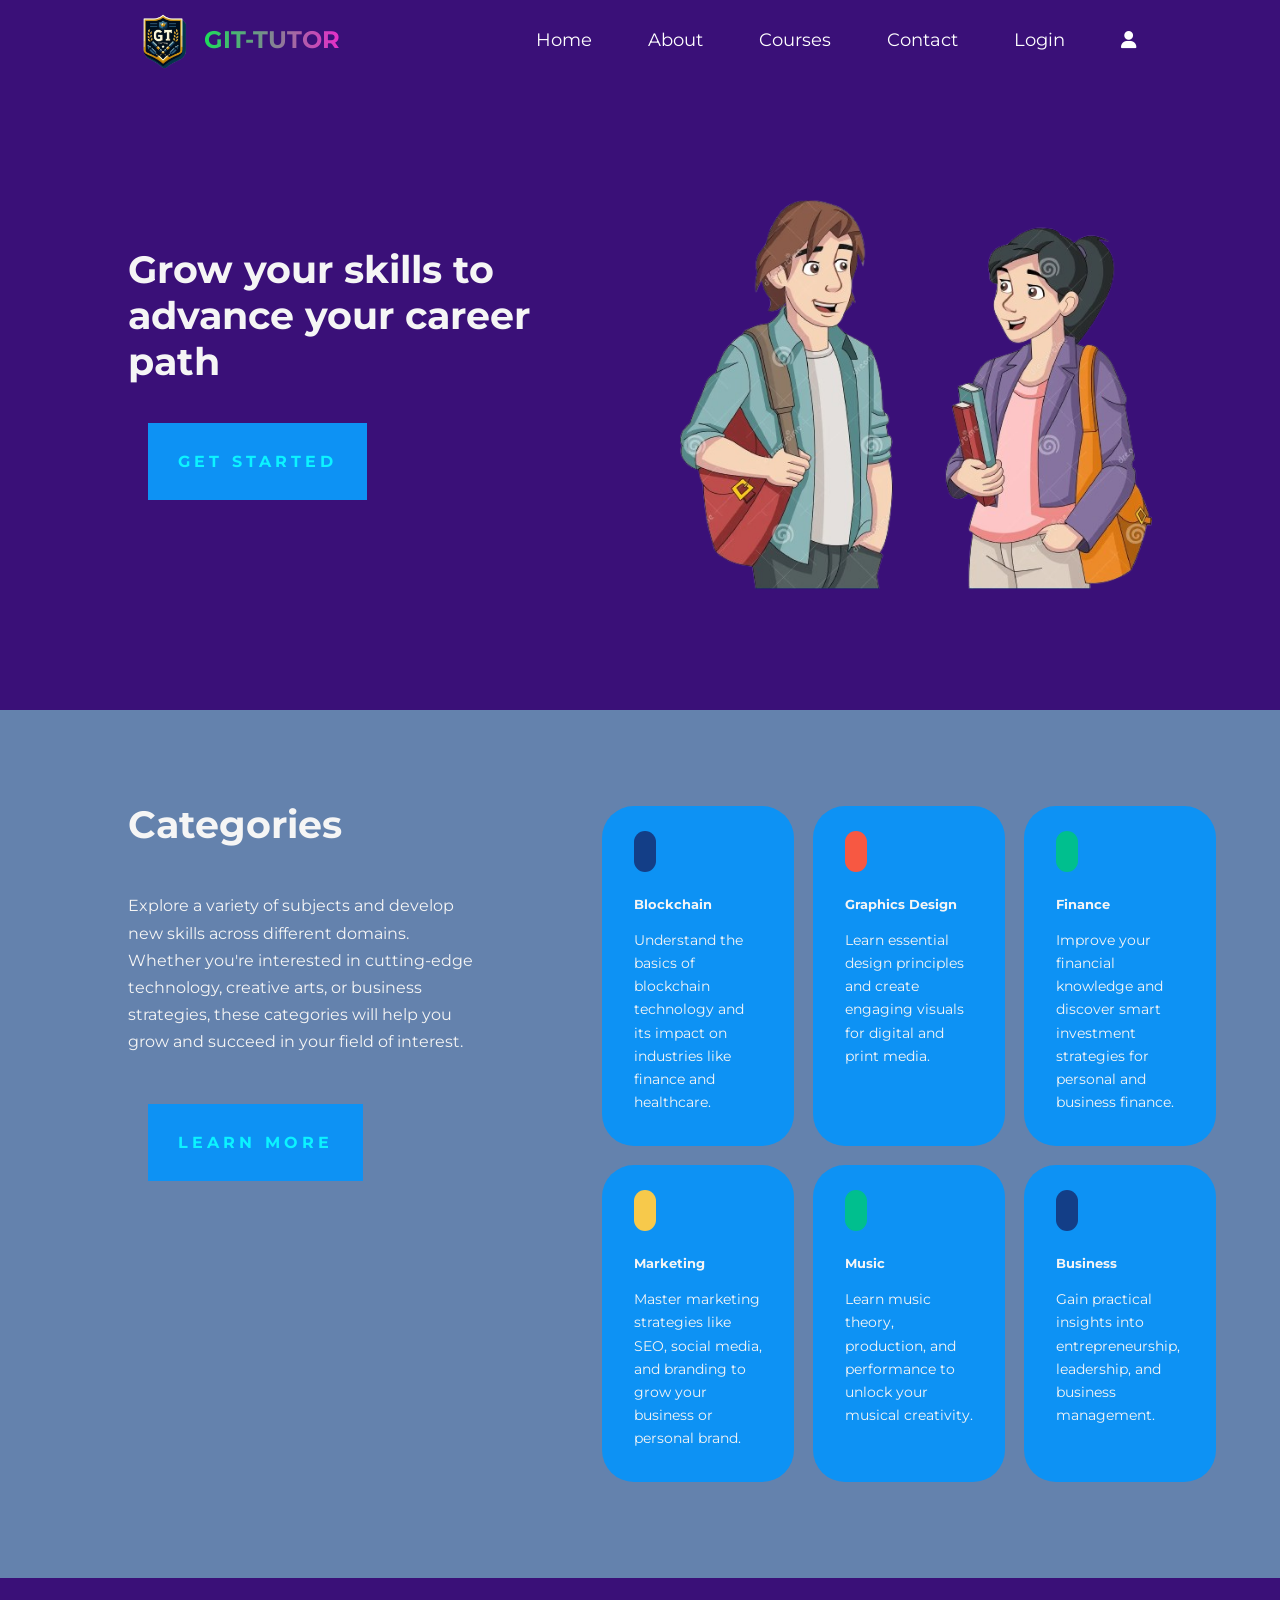
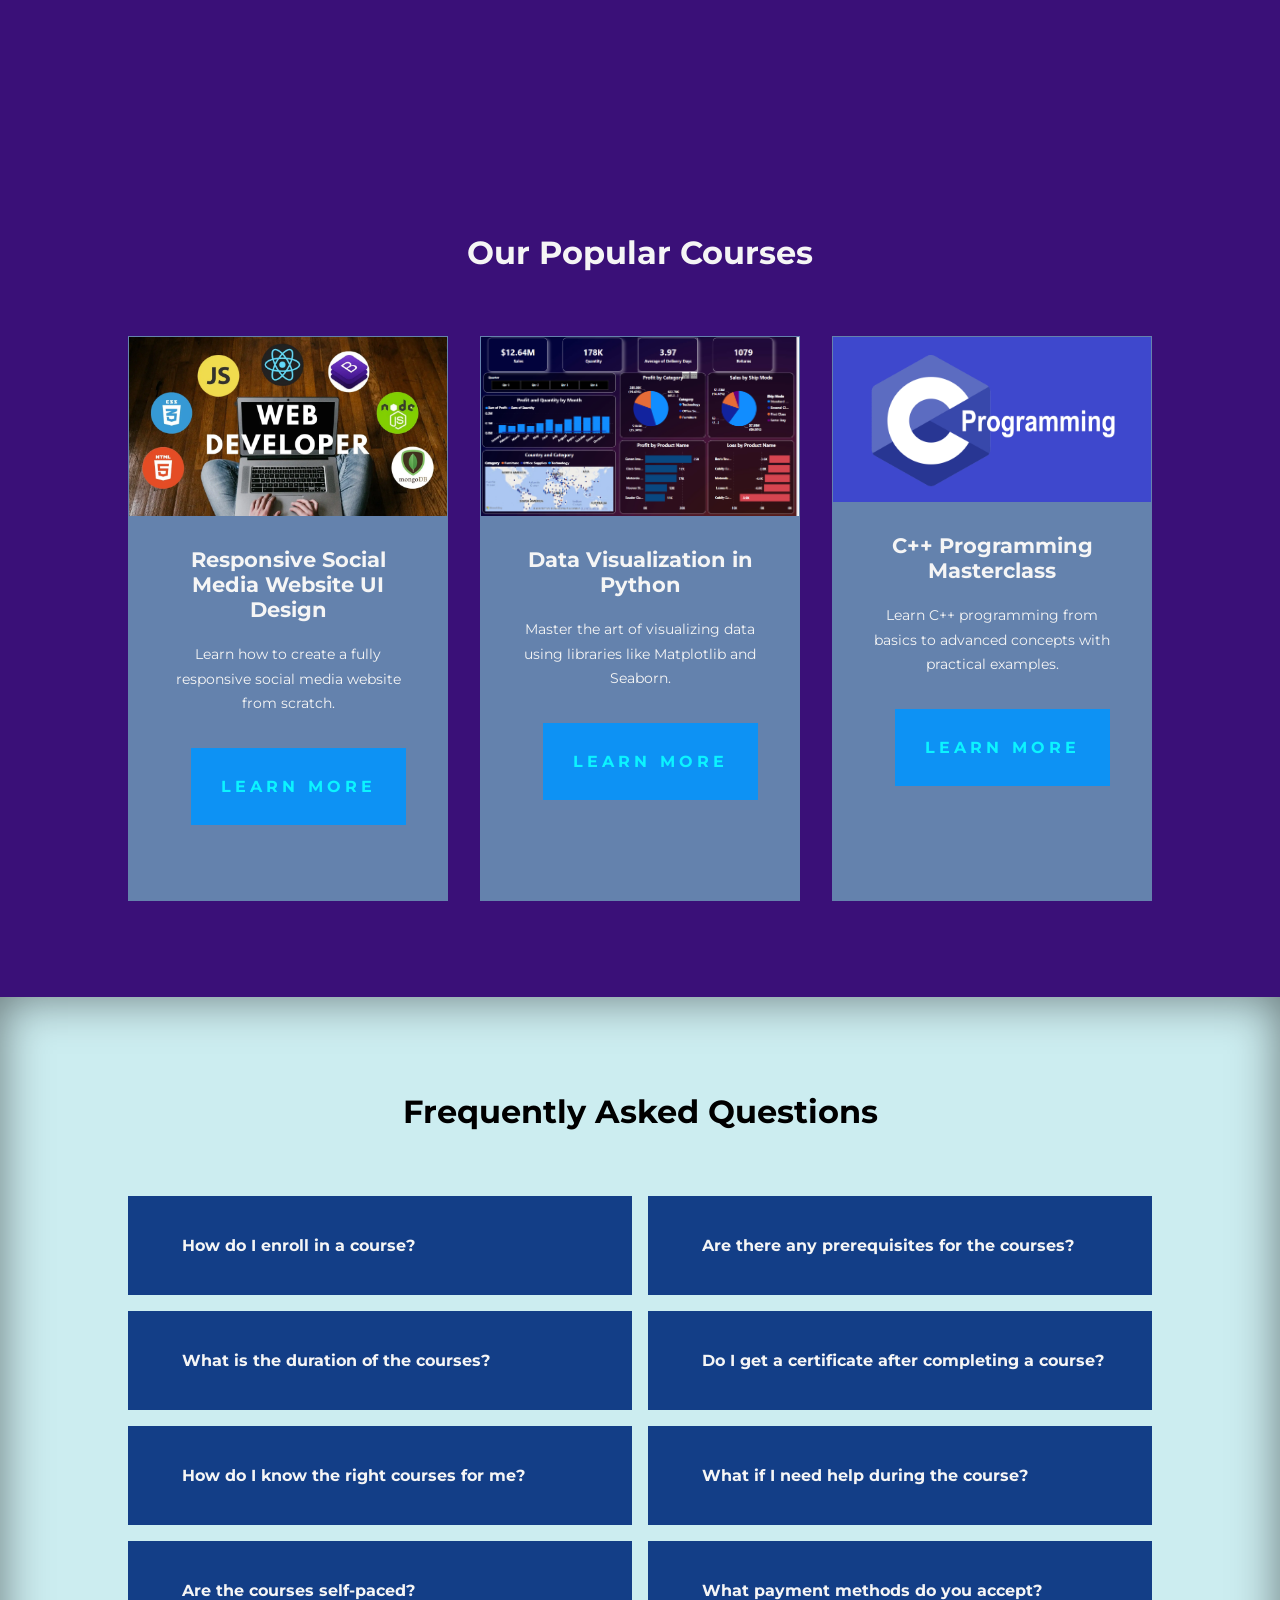
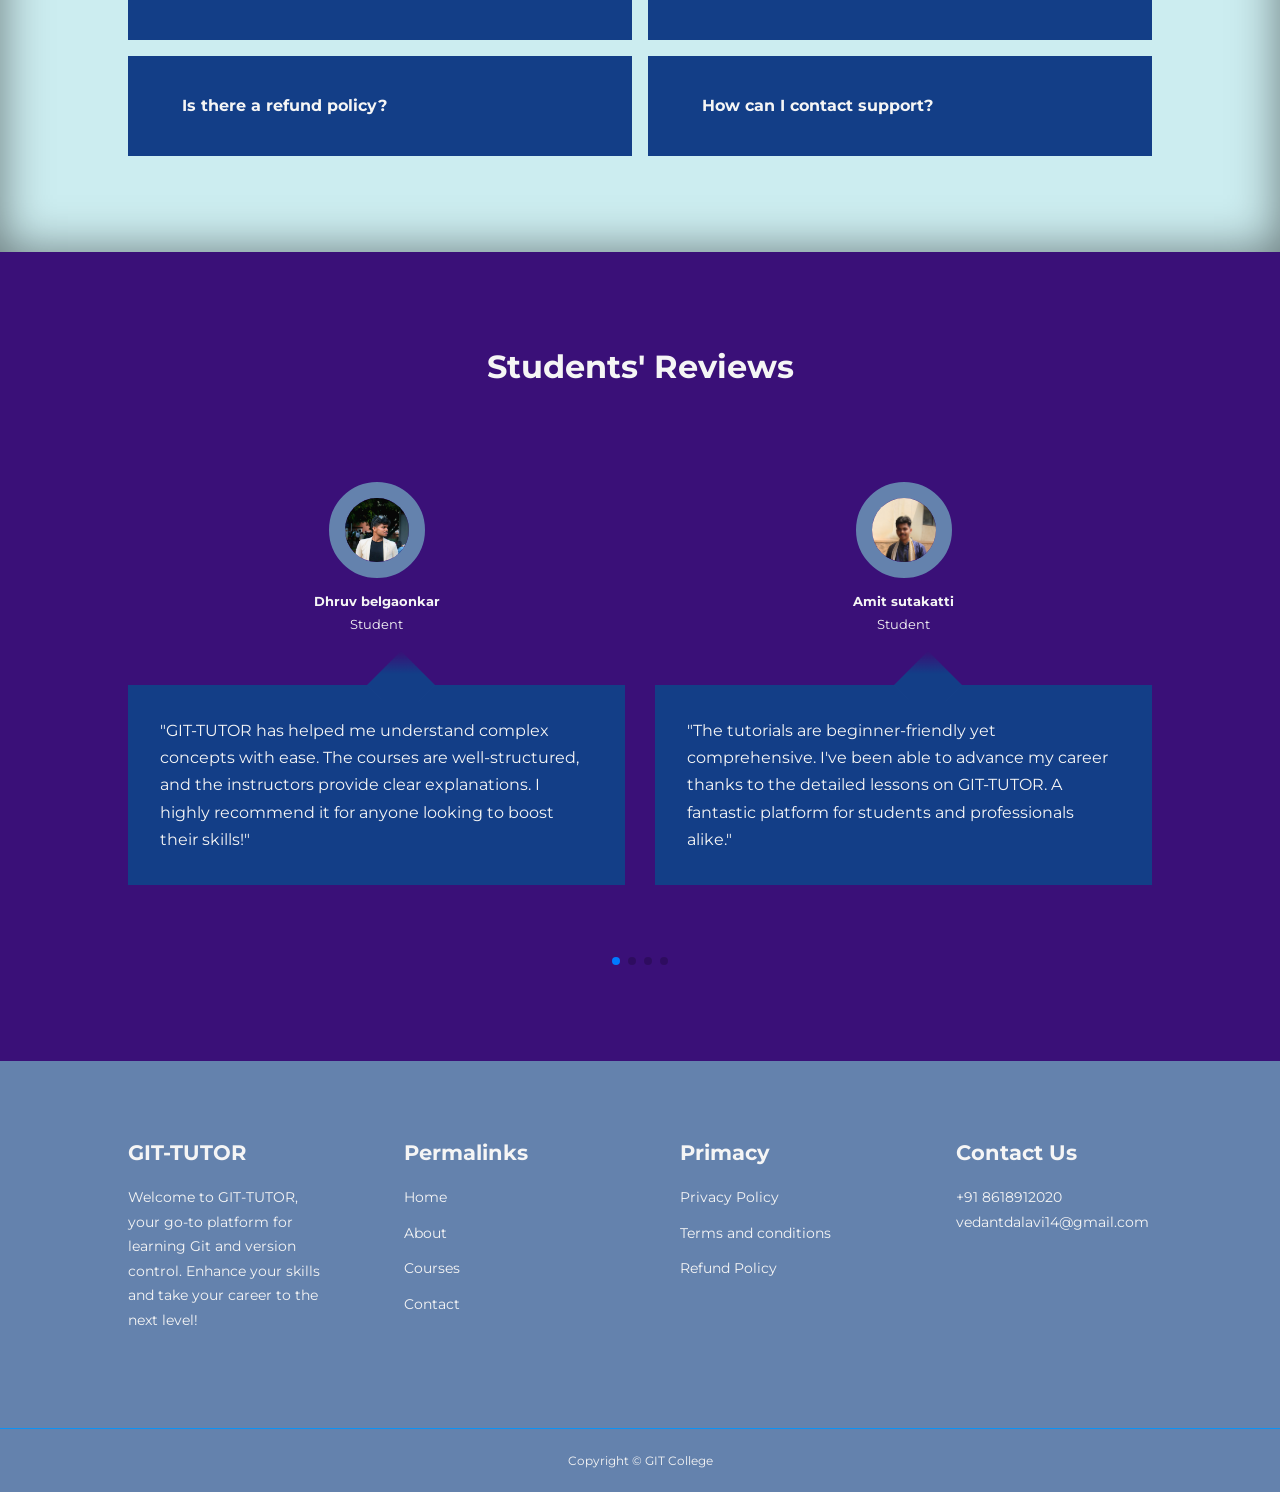
<file: index.html>
<!DOCTYPE html>
<html lang="en">

<head>
    <meta charset="UTF-8">
    <meta name="viewport" content="width=device-width, initial-scale=1.0">
    <title>GIT-TUTOR</title>

    <!-- ICONSCOUT CDN -->
    <link rel="stylesheet" href="https://cdnjs.cloudflare.com/ajax/libs/font-awesome/6.6.0/css/all.min.css">
    <link rel="stylesheet" href="https://unicons.iconscout.com/release/v4.0.8/css/line.css">
    <link rel="stylesheet" href="https://cdn.jsdelivr.net/npm/swiper@11/swiper-bundle.min.css" />
    <link rel="preconnect" href="https://fonts.googleapis.com">
    <link rel="preconnect" href="https://fonts.gstatic.com" crossorigin>
    <link href="https://fonts.googleapis.com/css2?family=Montserrat:ital,wght@0,100..900;1,100..900&display=swap"
        rel="stylesheet">
    <link rel="stylesheet" href="index.css">
    
    <link rel="icon" href="images/logo.png">

</head>

<body>
    <!--===  START OF NAV BAR  ===-->
    <div id="app">
        <nav>
            <div class="container nav__container">
        
                <a href="index.html" class="logo-container">
                    <img src="images/logo.png" alt="Logo" class="logo">
                    <h4>GIT-TUTOR</h4>
                </a>
        
                <ul class="nav__menu" id="nav-menu">
                    <li>
                        <a href="index.html" class="nav-link">Home</a>
                    </li>
                    <li>
                        <a href="about.html" class="nav-link">About</a>
                    </li>
                    <li>
                        <a href="login1.html" class="nav-link">Courses</a>
                    </li>
                    <li>
                        <a href="contact.html" class="nav-link">Contact</a>
                    </li>
                    <li>
                        <a href="login1.html" class="nav-link">Login</a>
                    </li>
                    <li>
                        <a href="profile.html" class="nav-link">
                            <i class="fa-solid fa-user"></i> 
                        </a>
                    </li>
                </ul>
        
                <button id="open-menu-btn" class="menu-btn"><i class="fa-solid fa-bars"></i></button>
                <button id="close-menu-btn" class="menu-btn"><i class="fa-solid fa-xmark"></i></button>
            </div>
        </nav>
        
        <!--===  END OF NAV BAR  ===-->


        <!--===  START OF HEADER  ===-->
        <header>
            <div class="container header__container">
                <div class="header__left">
                    <h1>Grow your skills to advance your career path</h1>
                    <p>

                    </p>
                    <a href="login1.html" class="btn btn-primary">Get Started</a>
                </div>
                <div class="header__right">
                    <div class="header__right-image">
                        <img src="images/s2.png" alt="Header Image">
                    </div>
                </div>
            </div>
        </header>
        <!--===  END OF HEADER  ===-->


        <section class="categories">
            <div class="container categories__container">
                <div class="categories__left">
                    <h1>Categories</h1>
                    <p>
                        Explore a variety of subjects and develop new skills across different domains. Whether you're
                        interested in cutting-edge technology, creative arts, or business strategies, these categories
                        will help you grow and succeed in your field of interest.
                    </p>
                    <a href="login1.html" class="btn">Learn More</a>
                </div>
                <div class="categories__right">
                    <!-- Blockchain Category -->
                    <article class="category">
                        <span class="category__icon">
                            <i class="uil uil-bitcoin-circle"></i>
                        </span>
                        <h5>Blockchain</h5>
                        <p>
                            Understand the basics of blockchain technology and its impact on industries like finance and
                            healthcare.
                        </p>
                    </article>

                    <!-- Graphics Design Category -->
                    <article class="category">
                        <span class="category__icon">
                            <i class="uil uil-palette"></i>
                        </span>
                        <h5>Graphics Design</h5>
                        <p>
                            Learn essential design principles and create engaging visuals for digital and print media.
                        </p>
                    </article>

                    <!-- Finance Category -->
                    <article class="category">
                        <span class="category__icon">
                            <i class="uil uil-chart-line"></i>
                        </span>
                        <h5>Finance</h5>
                        <p>
                            Improve your financial knowledge and discover smart investment strategies for personal and
                            business finance.
                        </p>
                    </article>

                    <!-- Marketing Category -->
                    <article class="category">
                        <span class="category__icon">
                            <i class="uil uil-megaphone"></i>
                        </span>
                        <h5>Marketing</h5>
                        <p>
                            Master marketing strategies like SEO, social media, and branding to grow your business or
                            personal brand.
                        </p>
                    </article>

                    <!-- Music Category -->
                    <article class="category">
                        <span class="category__icon">
                            <i class="uil uil-music"></i>
                        </span>
                        <h5>Music</h5>
                        <p>
                            Learn music theory, production, and performance to unlock your musical creativity.
                        </p>
                    </article>

                    <!-- Business Category -->
                    <article class="category">
                        <span class="category__icon">
                            <i class="uil uil-briefcase"></i>
                        </span>
                        <h5>Business</h5>
                        <p>
                            Gain practical insights into entrepreneurship, leadership, and business management.
                        </p>
                    </article>
                </div>
            </div>
        </section>

        <!--===  END OF COURSES  ===-->

        <section class="courses">
            <h2>Our Popular Courses</h2>
            <div class="container courses__container">

                <article class="course">
                    <div class="course_image">
                        <img src="images/web.webp">
                    </div>
                    <div class="course__info">
                        <h4>Responsive Social Media Website UI Design</h4>
                        <p>Learn how to create a fully responsive social media website from scratch.</p>
                        <a href="login1.html" class="btn btn-primary">Learn More</a>
                    </div>
                </article>

                <article class="course">
                    <div class="course_image">
                        <img src="images/datavis.png">
                    </div>
                    <div class="course__info">
                        <h4>Data Visualization in Python</h4>
                        <p>Master the art of visualizing data using libraries like Matplotlib and Seaborn.</p>
                        <a href="login1.html" class="btn btn-primary">Learn More</a>
                    </div>
                </article>

                <article class="course">
                    <div class="course_image">
                        <img src="images/c.png">
                    </div>
                    <div class="course__info">
                        <h4>C++ Programming Masterclass</h4>
                        <p>Learn C++ programming from basics to advanced concepts with practical examples.</p>
                        <a href="login1.html" class="btn btn-primary">Learn More</a>
                    </div>
                </article>

            </div>
        </section>

        <section class="faqs">
            <h2 style="color: black;">Frequently Asked Questions</h2>
            <div class="container faqs__container">
                <article class="faq">
                    <div class="faq__icon">
                        <i class="uil uil-plus"></i>
                    </div>
                    <div class="question__answer">
                        <h4>How do I enroll in a course?</h4>
                        <p>
                            To enroll, visit the course page, click on "Enroll Now," and follow the instructions for
                            registration and payment.
                        </p>
                    </div>
                </article>

                <article class="faq">
                    <div class="faq__icon">
                        <i class="uil uil-plus"></i>
                    </div>
                    <div class="question___answer">
                        <h4>Are there any prerequisites for the courses?</h4>
                        <p>
                            Some courses may have prerequisites, which are mentioned on the course page. However, many
                            are suitable for beginners.
                        </p>
                    </div>
                </article>

                <article class="faq">
                    <div class="faq__icon">
                        <i class="uil uil-plus"></i>
                    </div>
                    <div class="question__answer">
                        <h4>What is the duration of the courses?</h4>
                        <p>
                            The duration varies by course. Most courses are designed to be completed in 4-6 weeks, but
                            you can learn at your own pace.
                        </p>
                    </div>
                </article>

                <article class="faq">
                    <div class="faq__icon">
                        <i class="uil uil-plus"></i>
                    </div>
                    <div class="question__answer">
                        <h4>Do I get a certificate after completing a course?</h4>
                        <p>
                            Yes, a digital certificate is awarded after successful completion of the course, which you
                            can share on your resume or social profiles.
                        </p>
                    </div>
                </article>

                <article class="faq">
                    <div class="faq__icon">
                        <i class="uil uil-plus"></i>
                    </div>
                    <div class="question__answer">
                        <h4>How do I know the right courses for me?</h4>
                        <p>
                            Identify your goals and interests, then explore our course offerings to find the best fit
                            for your needs.
                        </p>
                    </div>
                </article>

                <article class="faq">
                    <div class="faq__icon">
                        <i class="uil uil-plus"></i>
                    </div>
                    <div class="question__answer">
                        <h4>What if I need help during the course?</h4>
                        <p>
                            You can reach out through community forums or directly to the instructor for assistance
                            during the course.
                        </p>
                    </div>
                </article>

                <article class="faq">
                    <div class="faq__icon">
                        <i class="uil uil-plus"></i>
                    </div>
                    <div class="question__answer">
                        <h4>Are the courses self-paced?</h4>
                        <p>
                            Yes, most courses are self-paced, allowing you to complete them according to your schedule.
                        </p>
                    </div>
                </article>

                <article class="faq">
                    <div class="faq__icon">
                        <i class="uil uil-plus"></i>
                    </div>
                    <div class="question__answer">
                        <h4>What payment methods do you accept?</h4>
                        <p>
                            We accept various payment methods, including credit/debit cards, PayPal, and other online
                            payment gateways.
                        </p>
                    </div>
                </article>

                <article class="faq">
                    <div class="faq__icon">
                        <i class="uil uil-plus"></i>
                    </div>
                    <div class="question__answer">
                        <h4>Is there a refund policy?</h4>
                        <p>
                            Yes, we offer a refund policy. You can request a refund within 14 days of enrollment,
                            provided less than 25% of the course content has been completed.
                        </p>
                    </div>
                </article>

                <article class="faq">
                    <div class="faq__icon">
                        <i class="uil uil-plus"></i>
                    </div>
                    <div class="question__answer">
                        <h4>How can I contact support?</h4>
                        <p>
                            You can contact our support team via email or through the support section on our website.
                        </p>
                    </div>
                </article>
            </div>
        </section>
        <!--===  END OF FAQ  ===-->

        <section class="container testimonials__container mySwiper">
            <h2>Students' Reviews</h2>
            <div class="swiper-wrapper">

                <article class="testimonial swiper-slide">
                    <div class="avatar">
                        <img src="images/dhruv.jpeg" alt="Dhruv belgaonkar">
                    </div>

                    <div class="testimonial__info">
                        <h5>Dhruv belgaonkar</h5>
                        <small>Student</small>
                    </div>

                    <div class="testimonial__body">
                        <p>
                            "GIT-TUTOR has helped me understand complex concepts with ease. The courses are
                            well-structured, and the instructors provide clear explanations. I highly recommend it for
                            anyone looking to boost their skills!"
                        </p>
                    </div>
                </article>

                <article class="testimonial swiper-slide">
                    <div class="avatar">
                        <img src="images/amit.jpeg" alt="Amit sutakatti">
                    </div>

                    <div class="testimonial__info">
                        <h5>Amit sutakatti</h5>
                        <small>Student</small>
                    </div>

                    <div class="testimonial__body">
                        <p>
                            "The tutorials are beginner-friendly yet comprehensive. I've been able to advance my career
                            thanks to the detailed lessons on GIT-TUTOR. A fantastic platform for students and
                            professionals alike."
                        </p>
                    </div>
                </article>

                <article class="testimonial swiper-slide">
                    <div class="avatar">
                        <img src="images/paarth.jpeg" alt="paarth juvali">
                    </div>

                    <div class="testimonial__info">
                        <h5>paarth juvali</h5>
                        <small>Student</small>
                    </div>

                    <div class="testimonial__body">
                        <p>
                            "I love how GIT-TUTOR breaks down difficult topics into manageable chunks. The interactive
                            interface and practical projects make learning so much more engaging and fun!"
                        </p>
                    </div>
                </article>

                <article class="testimonial swiper-slide">
                    <div class="avatar">
                        <img src="images/darshu.jpeg" alt="Darshan Desai">
                    </div>

                    <div class="testimonial__info">
                        <h5>Darshan Desai</h5>
                        <small>Student</small>
                    </div>

                    <div class="testimonial__body">
                        <p>
                            This website is a great resource! The lessons are straightforward, and the projects helped
                            me apply what I learned immediately. GIT-TUTOR is definitely one of the best learning
                            platforms for Git and version control."
                        </p>
                    </div>
                </article>

                <article class="testimonial swiper-slide">
                    <div class="avatar">
                        <img src="images/aptu.jpeg" alt="Atharva aptekar">
                    </div>

                    <div class="testimonial__info">
                        <h5>Atharva aptekar</h5>
                        <small>Student</small>
                    </div>

                    <div class="testimonial__body">
                        <p>
                            "GIT-TUTOR is the perfect platform for both students and professionals. The content is
                            engaging, and I learned a lot faster than I expected. The real-world examples made it even
                            more practical."
                        </p>
                    </div>
                </article>

            </div>
            <div class="swiper-pagination"></div>
        </section>


        <footer>
            <div class="container footer__container">

                <div class="footer__1">
                    <a href="index.html" class="footer__logo">
                        <h4>GIT-TUTOR</h4>
                    </a>
                    <p>
                        Welcome to GIT-TUTOR, your go-to platform for learning Git and version control. Enhance your
                        skills and take your career to the next level!
                    </p>
                </div>

                <div class="footer__2">
                    <h4>Permalinks</h4>
                    <ul class="permalinks">
                        <li><a href="index.html">Home</a></li>
                        <li><a href="about.html">About</a></li>
                        <li><a href="login1.html">Courses</a></li>
                        <li><a href="contact.html">Contact</a></li>
                    </ul>
                </div>

                <div class="footer__3">
                    <h4>Primacy</h4>
                    <ul class="privacy">
                        <li><a href="#">Privacy Policy</a></li>
                        <li><a href="#">Terms and conditions</a></li>
                        <li><a href="#">Refund Policy</a></li>
                    </ul>
                </div>

                <div class="footer__4">
                    <h4>Contact Us</h4>
                    <div>
                        <p>+91 8618912020</p>
                        <p>vedantdalavi14@gmail.com</p>
                    </div>

                    <ul class="footer__socials">
                        <li><a href="#"><i class="uil uil-facebook-f"></i></a></li>
                        <li><a href="#"><i class="uil uil-instagram-alt"></i></a></li>
                        <li><a href="#"><i class="uil uil-twitter"></i></a></li>
                        <li><a href="#"><i class="uil uil-linkedin-alt"></i></a></li>
                    </ul>
                </div>
            </div>

            <div class="footer__copyright">
                <small>Copyright &copy; GIT College</small>
            </div>
        </footer>
    </div>



    <script src="https://cdn.jsdelivr.net/npm/swiper@11/swiper-bundle.min.js"></script>
    <script src="main.js"> </script>
    <script>
        var swiper = new Swiper(".mySwiper", {
            slidesPerView: 1,
            spaceBetween: 30,
            pagination: {
                el: ".swiper-pagination",
                clickable: true,
            },
            breakpoints: {
                600: {
                    slidesPerView: 2
                }
            }
        });
    </script>
</body>

</html>
</file>
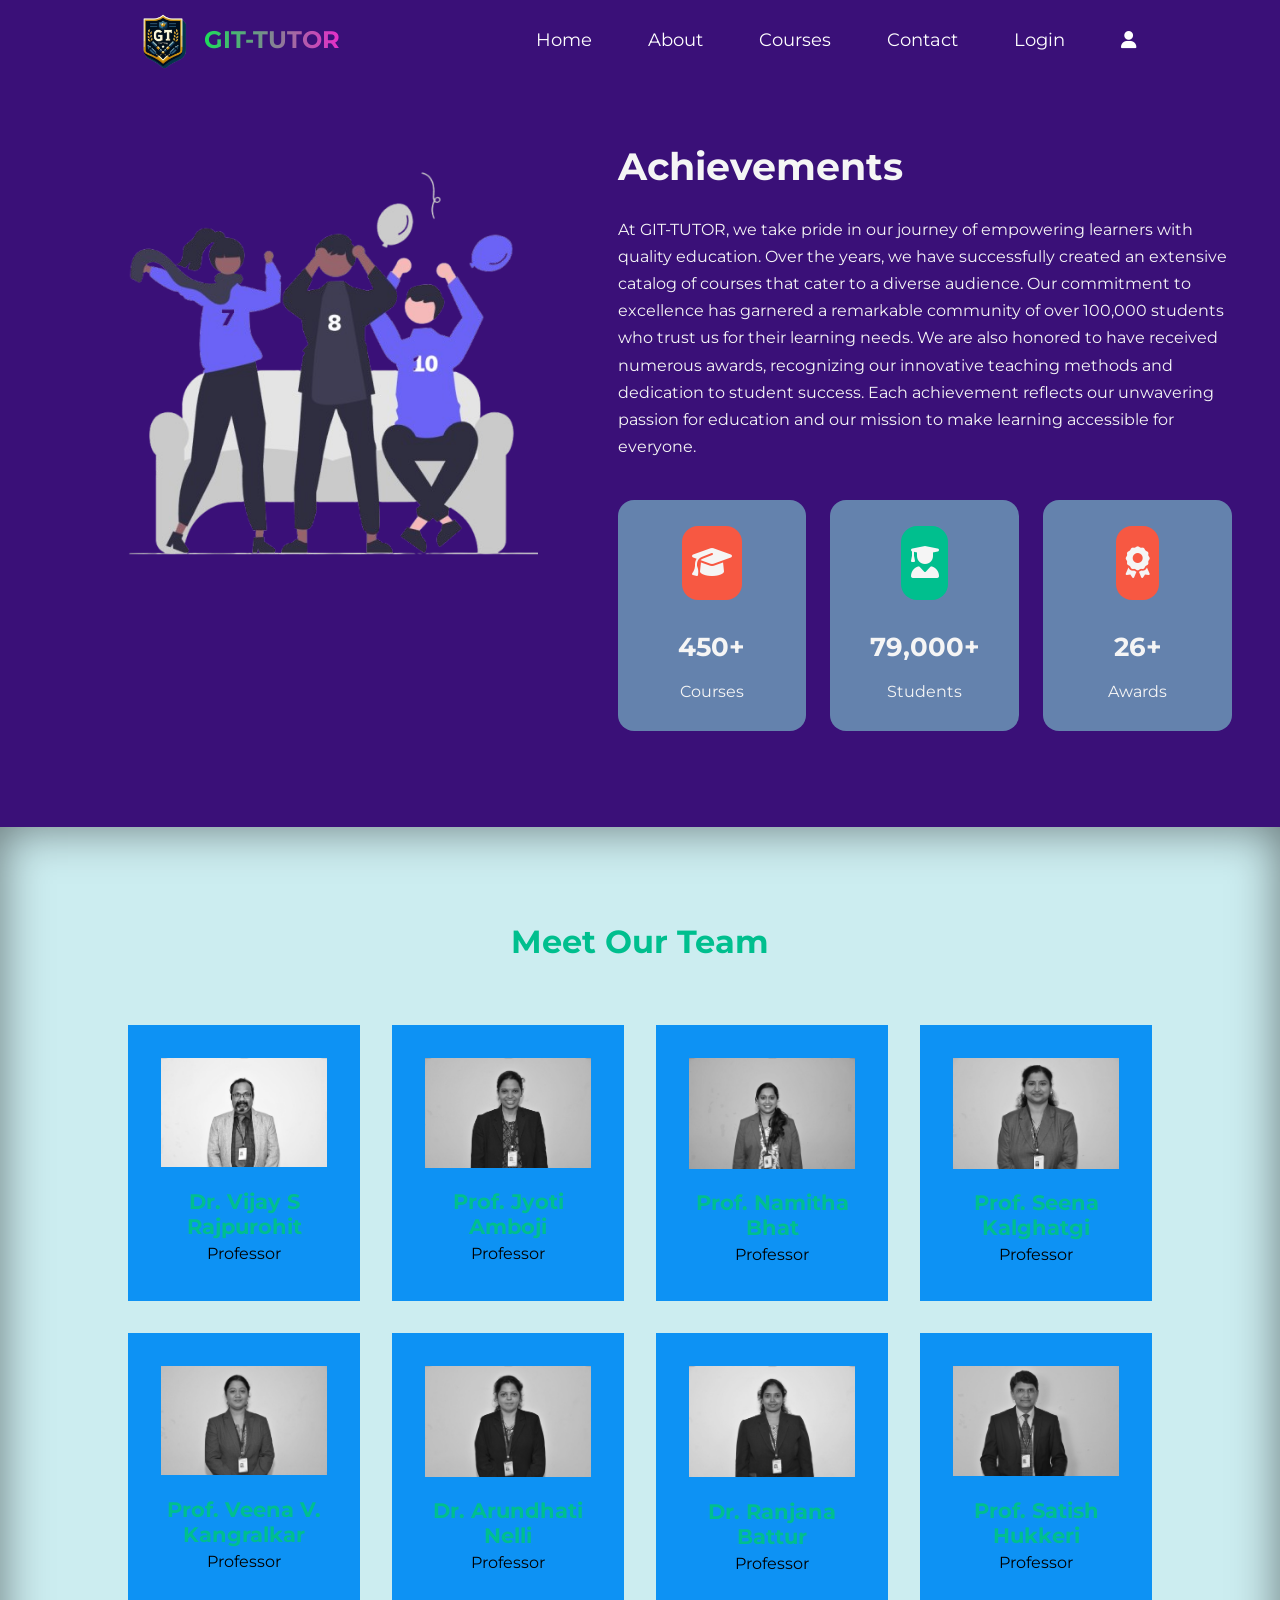
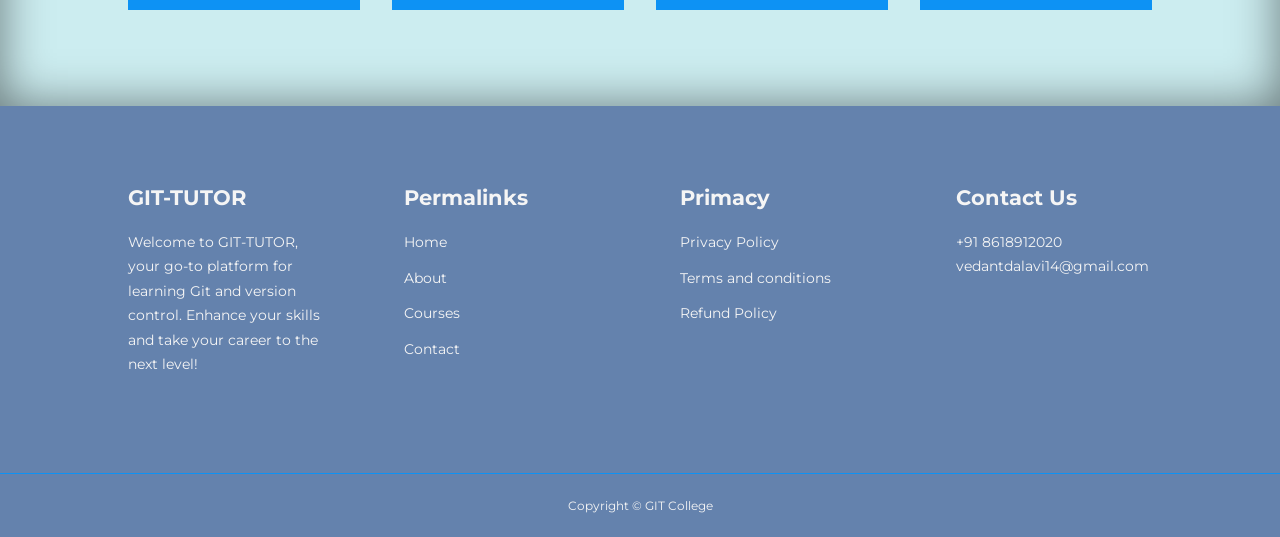
<file: about.html>
<!DOCTYPE html>
<html lang="en">

<head>
    <meta charset="UTF-8">
    <meta name="viewport" content="width=device-width, initial-scale=1.0">
    <title>About Us - GIT-TUTOR</title>

    <!-- ICONSCOUT CDN -->
    <link rel="stylesheet" href="https://cdnjs.cloudflare.com/ajax/libs/font-awesome/6.6.0/css/all.min.css">
    <link rel="stylesheet" href="https://unicons.iconscout.com/release/v4.0.8/css/line.css">
    <link rel="preconnect" href="https://fonts.googleapis.com">
    <link rel="preconnect" href="https://fonts.gstatic.com" crossorigin>
    <link href="https://fonts.googleapis.com/css2?family=Montserrat:ital,wght@0,100..900;1,100..900&display=swap"
        rel="stylesheet">

    <link rel="stylesheet" href="about.css">
    <link rel="stylesheet" href="index.css">
    <link rel="icon" href="images/logo.png">


</head>

<body>
    <!--===  START OF NAV BAR  ===-->
    <div id="app">
        <nav>
            <div class="container nav__container">
        
                <a href="index.html" class="logo-container">
                    <img src="images/logo.png" alt="Logo" class="logo">
                    <h4>GIT-TUTOR</h4>
                </a>
        
                <ul class="nav__menu" id="nav-menu">
                    <li>
                        <a href="index.html" class="nav-link">Home</a>
                    </li>
                    <li>
                        <a href="about.html" class="nav-link">About</a>
                    </li>
                    <li>
                        <a href="login1.html" class="nav-link">Courses</a>
                    </li>
                    <li>
                        <a href="contact.html" class="nav-link">Contact</a>
                    </li>
                    <li>
                        <a href="login1.html" class="nav-link">Login</a>
                    </li>
                    <li>
                        <a href="profile.html" class="nav-link">
                            <i class="fa-solid fa-user"></i> 
                        </a>
                    </li>
                </ul>
        
                <button id="open-menu-btn" class="menu-btn"><i class="fa-solid fa-bars"></i></button>
                <button id="close-menu-btn" class="menu-btn"><i class="fa-solid fa-xmark"></i></button>
            </div>
        </nav>
        <!--===  END OF NAV BAR  ===-->

        <section class="about__achievements">
            <div class="container about__achievements-container">
                <div class="about__achievements-left">
                    <img src="images/about.png" alt="About Achievements">
                </div>

                <div class="about__achievements-right">
                    <h1>Achievements</h1>
                    <p>
                        At GIT-TUTOR, we take pride in our journey of empowering learners with quality education. Over the years, we have successfully created an extensive catalog of courses that cater to a diverse audience. Our commitment to excellence has garnered a remarkable community of over 100,000 students who trust us for their learning needs. We are also honored to have received numerous awards, recognizing our innovative teaching methods and dedication to student success. Each achievement reflects our unwavering passion for education and our mission to make learning accessible for everyone.
                    </p>
                    <div class="achievements__cards">
                        <article class="achievement__card">
                            <span class="achievement__icon">
                                <i class="fas fa-graduation-cap"></i>
                            </span>
                            <h3>450+</h3>
                            <p>Courses</p>
                        </article>

                        <article class="achievement__card">
                            <span class="achievement__icon">
                                <i class="fas fa-user-graduate"></i>
                            </span>
                            <h3>79,000+</h3>
                            <p>Students</p>
                        </article>

                        <article class="achievement__card">
                            <span class="achievement__icon">
                                <i class="fas fa-award"></i>
                            </span>
                            <h3>26+</h3>
                            <p>Awards</p>
                        </article>
                    </div>
                </div>
            </div>
        </section>
        <!--===  END OF Achivements  ===-->

        <section class="team">
            <h2>Meet Our Team</h2>
            <div class="container team__container">
                <article class="team__member">
                    <div class="team__member-image">
                        <img src="images/Screenshot 2024-10-11 194455.png" alt="Team Member">
                    </div>
                    <div class="team__member-info">
                        <h4>Dr. Vijay S Rajpurohit</h4>
                        <p>Professor</p>
                    </div>
                    <div class="team__member-socials">
                        <a href="https://instagram.com" target="_blank"><i class="uil uil-instagram"></i></a>
                        <a href="https://twitter.com" target="_blank"><i class="uil uil-twitter-alt"></i></a>
                        <a href="https://linkedin.com" target="_blank"><i class="uil uil-linkedin-alt"></i></a>
                    </div>
                </article>

                <article class="team__member">
                    <div class="team__member-image">
                        <img src="images/Screenshot 2024-10-11 193859.png" alt="Team Member">
                    </div>
                    <div class="team__member-info">
                        <h4>Prof. Jyoti Amboji</h4>
                        <p>Professor</p>
                    </div>
                    <div class="team__member-socials">
                        <a href="https://instagram.com" target="_blank"><i class="uil uil-instagram"></i></a>
                        <a href="https://twitter.com" target="_blank"><i class="uil uil-twitter-alt"></i></a>
                        <a href="https://linkedin.com" target="_blank"><i class="uil uil-linkedin-alt"></i></a>
                    </div>
                </article>

                <article class="team__member">
                    <div class="team__member-image">
                        <img src="images/Screenshot 2024-10-11 193953.png" alt="Team Member">
                    </div>
                    <div class="team__member-info">
                        <h4>Prof. Namitha Bhat</h4>
                        <p>Professor</p>
                    </div>
                    <div class="team__member-socials">
                        <a href="https://instagram.com" target="_blank"><i class="uil uil-instagram"></i></a>
                        <a href="https://twitter.com" target="_blank"><i class="uil uil-twitter-alt"></i></a>
                        <a href="https://linkedin.com" target="_blank"><i class="uil uil-linkedin-alt"></i></a>
                    </div>
                </article>

                <article class="team__member">
                    <div class="team__member-image">
                        <img src="images/Screenshot 2024-10-11 194047.png" alt="Team Member">
                    </div>
                    <div class="team__member-info">
                        <h4>Prof. Seena Kalghatgi</h4>
                        <p>Professor</p>
                    </div>
                    <div class="team__member-socials">
                        <a href="https://instagram.com" target="_blank"><i class="uil uil-instagram"></i></a>
                        <a href="https://twitter.com" target="_blank"><i class="uil uil-twitter-alt"></i></a>
                        <a href="https://linkedin.com" target="_blank"><i class="uil uil-linkedin-alt"></i></a>
                    </div>
                </article>

                <article class="team__member">
                    <div class="team__member-image">
                        <img src="images/Screenshot 2024-10-11 194125.png" alt="Team Member">
                    </div>
                    <div class="team__member-info">
                        <h4>Prof. Veena V. Kangralkar</h4>
                        <p>Professor</p>
                    </div>
                    <div class="team__member-socials">
                        <a href="https://instagram.com" target="_blank"><i class="uil uil-instagram"></i></a>
                        <a href="https://twitter.com" target="_blank"><i class="uil uil-twitter-alt"></i></a>
                        <a href="https://linkedin.com" target="_blank"><i class="uil uil-linkedin-alt"></i></a>
                    </div>
                </article>

                <article class="team__member">
                    <div class="team__member-image">
                        <img src="images/Screenshot 2024-10-11 194244.png" alt="Team Member">
                    </div>
                    <div class="team__member-info">
                        <h4>Dr. Arundhati Nelli</h4>
                        <p>Professor</p>
                    </div>
                    <div class="team__member-socials">
                        <a href="https://instagram.com" target="_blank"><i class="uil uil-instagram"></i></a>
                        <a href="https://twitter.com" target="_blank"><i class="uil uil-twitter-alt"></i></a>
                        <a href="https://linkedin.com" target="_blank"><i class="uil uil-linkedin-alt"></i></a>
                    </div>
                </article>

                <article class="team__member">
                    <div class="team__member-image">
                        <img src="images/Screenshot 2024-10-11 194339.png" alt="Team Member">
                    </div>
                    <div class="team__member-info">
                        <h4>Dr. Ranjana Battur</h4>
                        <p>Professor</p>
                    </div>
                    <div class="team__member-socials">
                        <a href="https://instagram.com" target="_blank"><i class="uil uil-instagram"></i></a>
                        <a href="https://twitter.com" target="_blank"><i class="uil uil-twitter-alt"></i></a>
                        <a href="https://linkedin.com" target="_blank"><i class="uil uil-linkedin-alt"></i></a>
                    </div>
                </article>

                <article class="team__member">
                    <div class="team__member-image">
                        <img src="images/Screenshot 2024-10-11 202607.png" alt="Team Member">
                    </div>
                    <div class="team__member-info">
                        <h4>Prof. Satish Hukkeri</h4>
                        <p>Professor</p>
                    </div>
                    <div class="team__member-socials">
                        <a href="https://instagram.com" target="_blank"><i class="uil uil-instagram"></i></a>
                        <a href="https://twitter.com" target="_blank"><i class="uil uil-twitter-alt"></i></a>
                        <a href="https://linkedin.com" target="_blank"><i class="uil uil-linkedin-alt"></i></a>
                    </div>
                </article>
            </div>
        </section>
        <!--===  END OF Team  ===-->





        <footer>
            <div class="container footer__container">

                <div class="footer__1">
                    <a href="index.html" class="footer__logo">
                        <h4>GIT-TUTOR</h4>
                    </a>
                    <p>
                        Welcome to GIT-TUTOR, your go-to platform for learning Git and version control. Enhance your
                        skills and take your career to the next level!
                    </p>
                </div>

                <div class="footer__2">
                    <h4>Permalinks</h4>
                    <ul class="permalinks">
                        <li><a href="index.html">Home</a></li>
                        <li><a href="about.html">About</a></li>
                        <li><a href="login1.html">Courses</a></li>
                        <li><a href="contact.html">Contact</a></li>
                    </ul>
                </div>

                <div class="footer__3">
                    <h4>Primacy</h4>
                    <ul class="privacy">
                        <li><a href="#">Privacy Policy</a></li>
                        <li><a href="#">Terms and conditions</a></li>
                        <li><a href="#">Refund Policy</a></li>
                    </ul>
                </div>

                <div class="footer__4">
                    <h4>Contact Us</h4>
                    <div>
                        <p>+91 8618912020</p>
                        <p>vedantdalavi14@gmail.com</p>
                    </div>

                    <ul class="footer__socials">
                        <li><a href="#"><i class="uil uil-facebook-f"></i></a></li>
                        <li><a href="#"><i class="uil uil-instagram-alt"></i></a></li>
                        <li><a href="#"><i class="uil uil-twitter"></i></a></li>
                        <li><a href="#"><i class="uil uil-linkedin-alt"></i></a></li>
                    </ul>
                </div>
            </div>

            <div class="footer__copyright">
                <small>Copyright &copy; GIT College</small>
            </div>
        </footer>
    </div>


    <script src="main.js" type="module"> </script>

</body>

</html>
</file>
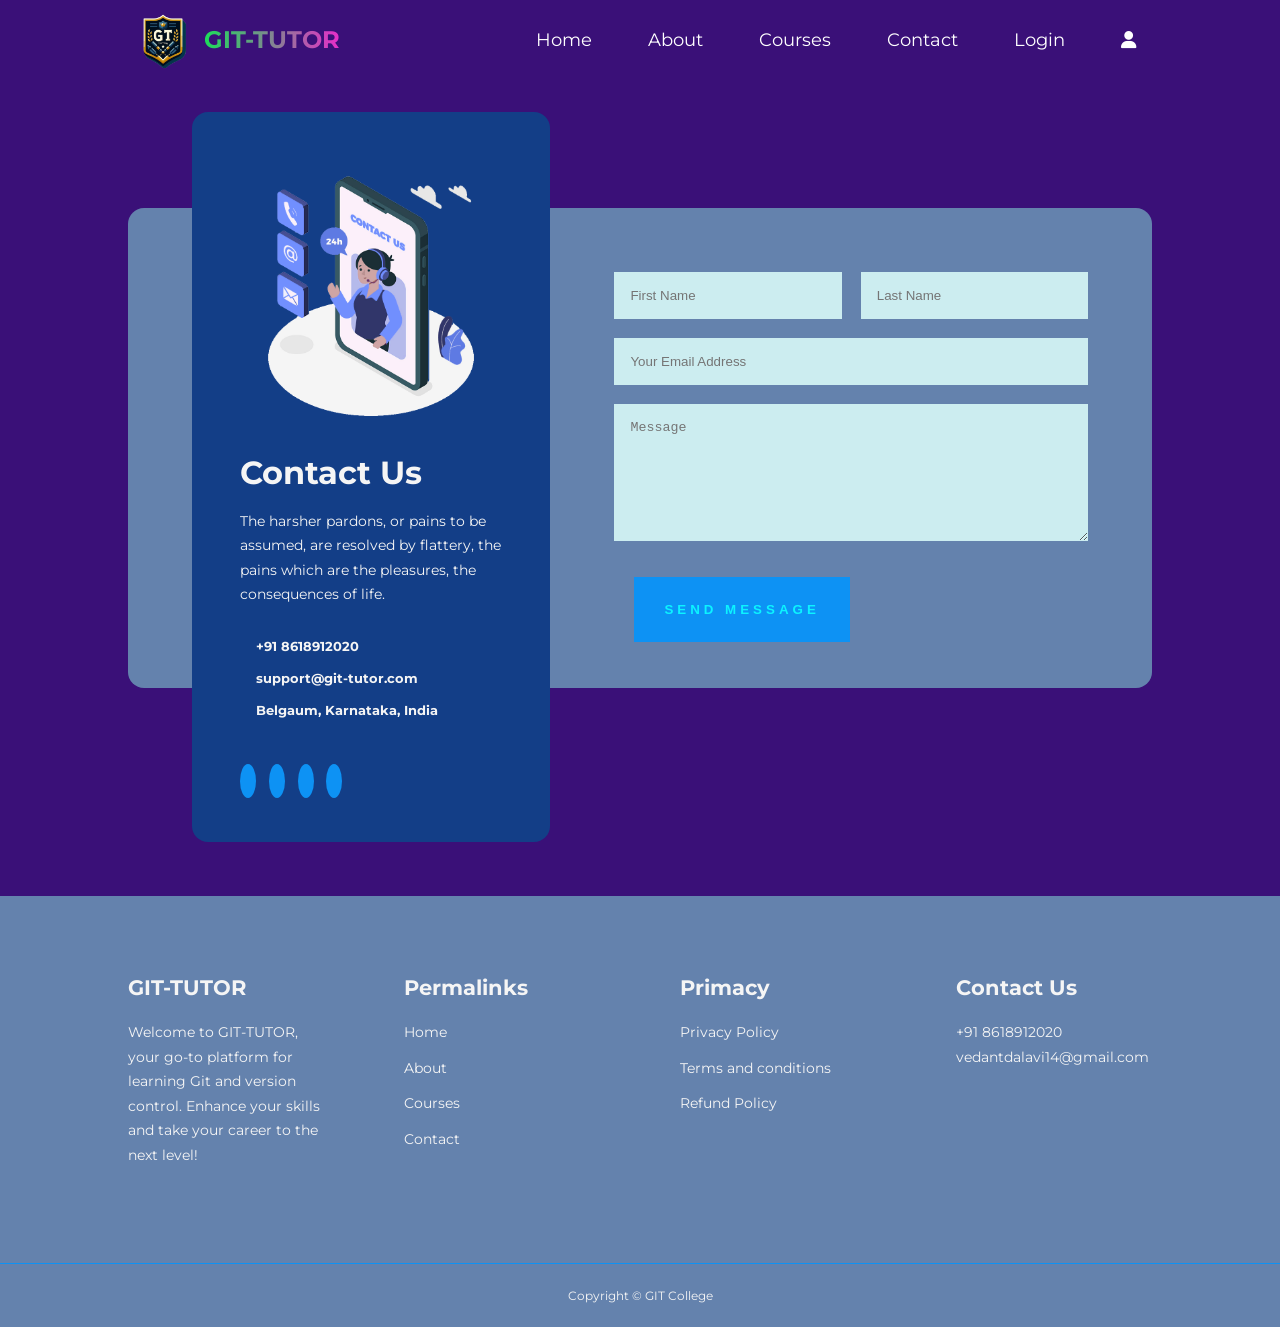
<file: contact.html>
<!DOCTYPE html>
<html lang="en">

<head>
    <meta charset="UTF-8">
    <meta name="viewport" content="width=device-width, initial-scale=1.0">
    <title>GIT-TUTOR</title>

    <!-- ICONSCOUT CDN -->
    <link rel="stylesheet" href="https://cdnjs.cloudflare.com/ajax/libs/font-awesome/6.6.0/css/all.min.css">
    <link rel="stylesheet" href="https://unicons.iconscout.com/release/v4.0.8/css/line.css">
    <link rel="preconnect" href="https://fonts.googleapis.com">
    <link rel="preconnect" href="https://fonts.gstatic.com" crossorigin>
    <link href="https://fonts.googleapis.com/css2?family=Montserrat:ital,wght@0,100..900;1,100..900&display=swap"rel="stylesheet">

    <link rel="stylesheet" href="index.css">
    <link rel="stylesheet" href="contact.css">
    <link rel="icon" href="images/logo.png">

</head>

<body>
    <!--===  START OF NAV BAR  ===-->
    <nav>
        <div class="container nav__container">
    
            <a href="index.html" class="logo-container">
                <img src="images/logo.png" alt="Logo" class="logo">
                <h4>GIT-TUTOR</h4>
            </a>
    
            <ul class="nav__menu" id="nav-menu">
                <li>
                    <a href="index.html" class="nav-link">Home</a>
                </li>
                <li>
                    <a href="about.html" class="nav-link">About</a>
                </li>
                <li>
                    <a href="login1.html" class="nav-link">Courses</a>
                </li>
                <li>
                    <a href="contact.html" class="nav-link">Contact</a>
                </li>
                <li>
                    <a href="login1.html" class="nav-link">Login</a>
                </li>
                <li>
                    <a href="profile.html" class="nav-link">
                        <i class="fa-solid fa-user"></i> 
                    </a>
                </li>
            </ul>
    
            <button id="open-menu-btn" class="menu-btn"><i class="fa-solid fa-bars"></i></button>
            <button id="close-menu-btn" class="menu-btn"><i class="fa-solid fa-xmark"></i></button>
        </div>
    </nav>
    <!--===  END OF NAV BAR  ===-->

    <section class="contact">
        <div class="container contact__container">

            <aside class="contact__aside">
                <div class="aside__image">
                    <img src="images/contact.png">
                </div>
                <h2>Contact Us</h2>
                <p>
                    The harsher pardons, or pains to be assumed, are resolved by flattery, the pains which are the pleasures, the consequences of life.
                </p>        
                <ul class="contact__details">
                    <li>
                        <i class="uil uil-phone-times"></i>       
                            <h5>+91 8618912020</h5>       
                    </li>       
                    <li>       
                        <i class="uil uil-envelope"></i>       
                        <h5>support@git-tutor.com</h5>
                    </li>
                    <li>
                        <i class="uil uil-location-point"></i>
                        <h5>Belgaum, Karnataka, India</h5>
                    </li>
                </ul>

                <ul class="contact__socials">
                    <li> <a href="https://facebook.com"><i class="uil uil-facebook-f"></i></a> </li>       
                    <li> <a href="https://instagram.com"><i class="uil uil-instagram"></i></a> </li>          
                    <li> <a href="https://twitter.com"><i class="uil uil-twitter"></i></a> </li>          
                    <li> <a href="https://linkedin.com"><i class="uil uil-linkedin-alt"></i></a> </li>
                </ul>
            </aside>

            <form action="https://formspree.io/f/xblgbrgl" method="post" class="contact__form">
                <div class="form__name">
                    <input type="text" name="First Name" placeholder="First Name" required>
                    <input type="text" name="Last Name" placeholder="Last Name" required>
                </div>
            
                <input type="email" name="Email Address" placeholder="Your Email Address" required>
                <textarea name="Message" rows="7" placeholder="Message" required></textarea>
                <button type="submit" class="btn btn-primary">Send Message</button>
            </form>

        </div>
    </section>


    
<footer>
    <div class="container footer__container">

        <div class="footer__1">
            <a href="index.html" class="footer__logo">
                <h4>GIT-TUTOR</h4>
            </a>
            <p>
                Welcome to GIT-TUTOR, your go-to platform for learning Git and version control. Enhance your skills and take your career to the next level!
            </p>
        </div>

        <div class="footer__2">
            <h4>Permalinks</h4>
            <ul class="permalinks">
                <li><a href="index.html">Home</a></li>
                <li><a href="about.html">About</a></li>
                <li><a href="courses.html">Courses</a></li>
                <li><a href="contact.html">Contact</a></li>
            </ul>
        </div>

        <div class="footer__3">
            <h4>Primacy</h4>
            <ul class="privacy">
                <li><a href="#">Privacy Policy</a></li>
                <li><a href="#">Terms and conditions</a></li>
                <li><a href="#">Refund Policy</a></li>
            </ul>
        </div>

        <div class="footer__4">
            <h4>Contact Us</h4>
            <div>
                <p>+91 8618912020</p>
                <p>vedantdalavi14@gmail.com</p>
            </div>

            <ul class="footer__socials">
                <li><a href="#"><i class="uil uil-facebook-f"></i></a></li>
                <li><a href="#"><i class="uil uil-instagram-alt"></i></a></li>
                <li><a href="#"><i class="uil uil-twitter"></i></a></li>
                <li><a href="#"><i class="uil uil-linkedin-alt"></i></a></li>
            </ul>
        </div>
    </div>
    
    <div class="footer__copyright">
        <small>Copyright &copy; GIT College</small>
    </div>
</footer>


<script src="main.js"> </script>
</body>

</html>
</file>
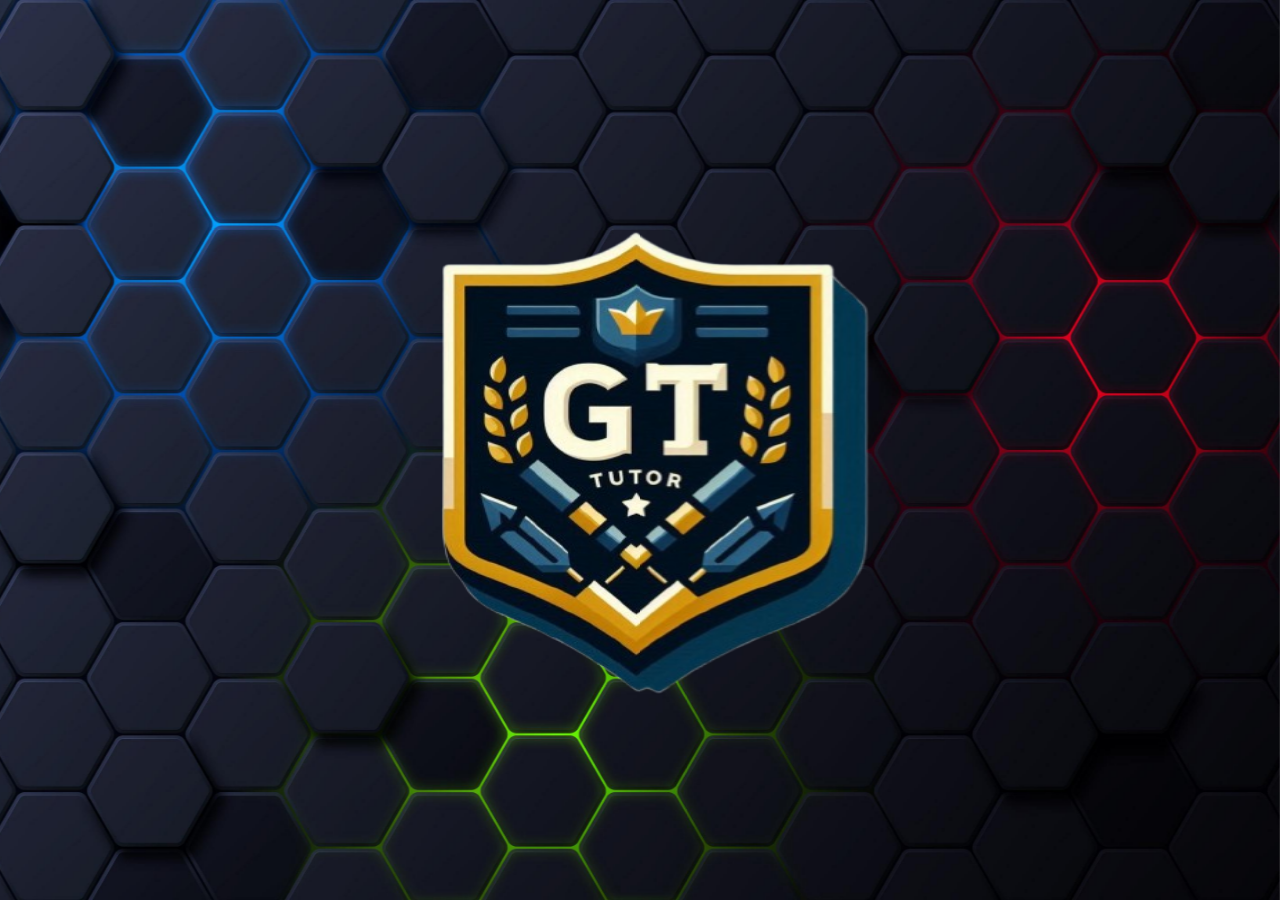
<file: home.html>
<!DOCTYPE html>
<html lang="en">
<head>
  <meta charset="UTF-8">
  <meta name="viewport" content="width=device-width, initial-scale=1.0">
  <title>GIT-TUTOR</title>
  <link rel="stylesheet" href="home.css">
  <link rel="icon" href="images/logo.png">
</head>
<body>
  <div id="opening-animation" class="opening-animation">
    <div class="logo-container">
      <img src="images/logo-right.png" alt="Logo Left" class="logo-part logo-left">
      <img src="images/logo-left.png" alt="Logo Right" class="logo-part logo-right">
    </div>
    <div class="welcome-text hidden">
        <h2>Welcome to GIT-TUTOR!!!</h2>
      </div>
  </div>
  <div id="home-page" class="home-page hidden">
 
  </div>

  <script src="home.js"></script>
</body>
</html>
</file>
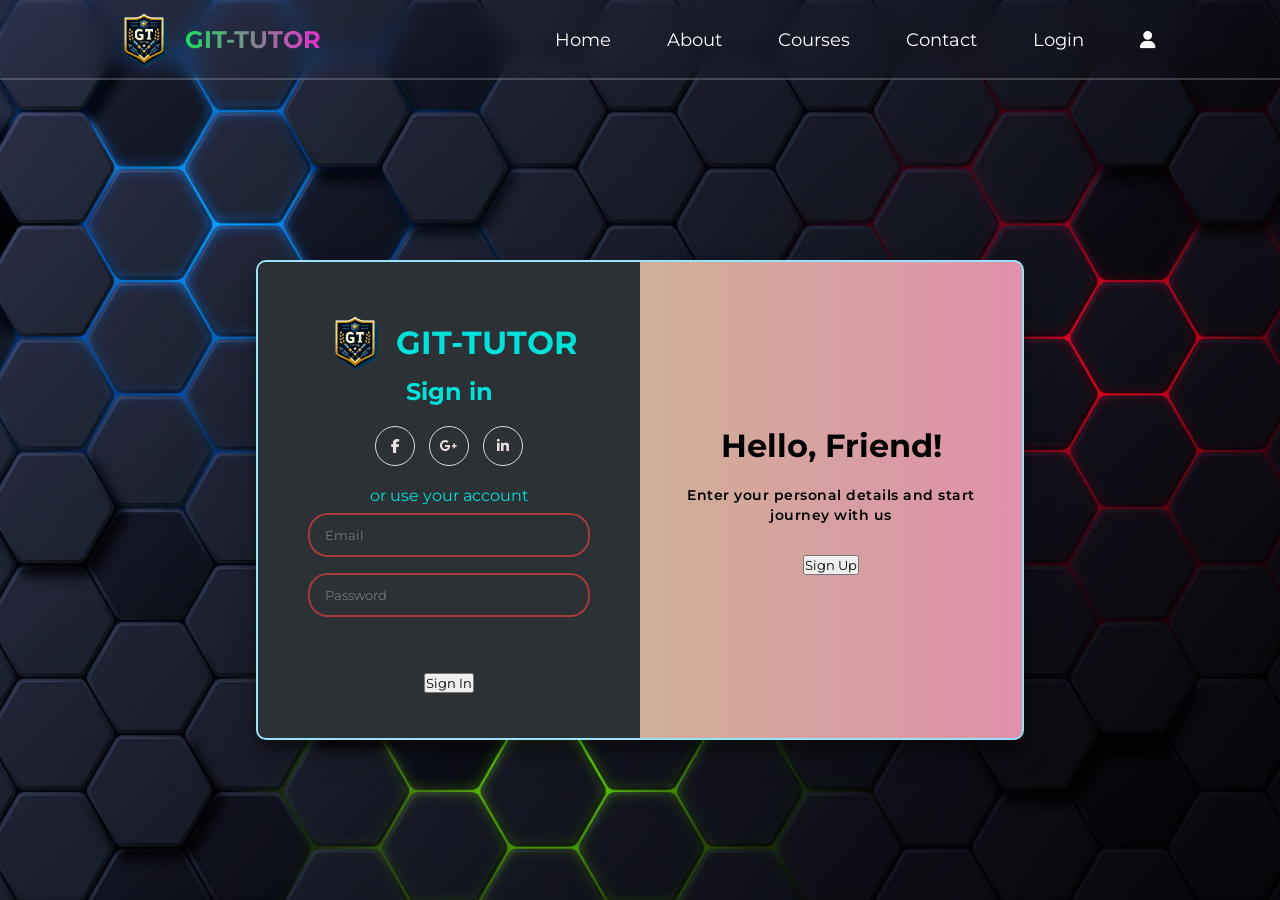
<file: login1.html>
<!DOCTYPE html>
<html lang="en">

<head>
    <meta charset="UTF-8">
    <meta http-equiv="X-UA-Compatible" content="IE=edge">
    <meta name="viewport" content="width=device-width, initial-scale=1.0">
    <title>Login - GIT-TUTOR</title>
    <link rel="stylesheet" href="https://cdnjs.cloudflare.com/ajax/libs/font-awesome/6.6.0/css/all.min.css"
        integrity="sha512-Kc323vGBEqzTmouAECnVceyQqyqdsSiqLQISBL29aUW4U/M7pSPA/gEUZQqv1cwx4OnYxTxve5UMg5GT6L4JJg=="
        crossorigin="anonymous" referrerpolicy="no-referrer" />
    <link href="https://fonts.googleapis.com/css2?family=Montserrat:ital,wght@0,100..900;1,100..900&display=swap"
        rel="stylesheet">
    <link rel="stylesheet" href="login1.css">
    <link rel="icon" href="images/logo.png">
</head>

<body>

    <nav>
        <div class="nav__container">
            <a href="index.html" class="logo-container">
                <img src="images/logo.png" alt="Logo" class="logo">
                <h4>GIT-TUTOR</h4>
            </a>

            <ul class="nav__menu" id="nav-menu">
                <li><a href="index.html" class="nav-link">Home</a></li>
                <li><a href="about.html" class="nav-link">About</a></li>
                <li><a href="courses.html" class="nav-link">Courses</a></li>
                <li><a href="contact.html" class="nav-link">Contact</a></li>
                <li><a href="login1.html" class="nav-link">Login</a></li>
                <li>
                    <a href="profile.html" class="nav-link">
                        <i class="fa-solid fa-user"></i>
                    </a>
                </li>
            </ul>
            <button id="open-menu-btn" class="menu-btn"><i class="fa-solid fa-bars"></i></button>
            <button id="close-menu-btn" class="menu-btn"><i class="fa-solid fa-xmark"></i></button>
        </div>
    </nav>

    <div class="container" id="container">
        <!-- Sign Up Form -->
        <div class="form-container sign-up-container">
            <form action="#">
                <h1>Create Account</h1>
                <div class="social-container">
                    <a href="#" class="social"><i class="fab fa-facebook-f"></i></a>
                    <a href="#" class="social"><i class="fab fa-google-plus-g"></i></a>
                    <a href="#" class="social"><i class="fab fa-linkedin-in"></i></a>
                </div>
                <span>or use your email for registration</span>
                <input type="text" placeholder="Name" />
                <input type="email" placeholder="Email" />
                <input type="password" placeholder="Password" />
                <button>Sign Up</button>
            </form>
        </div>

        <!-- Sign In Form -->
        <div class="form-container sign-in-container">
            <form action="#">
                <div class="logo-container">
                    <img src="images/logo.png" alt="Logo" class="logo">
                    <h1>GIT-TUTOR</h1>
                </div>
                <h2>Sign in</h2>
                <div class="social-container">
                    <a href="#" class="social"><i class="fab fa-facebook-f"></i></a>
                    <a href="#" class="social"><i class="fab fa-google-plus-g"></i></a>
                    <a href="#" class="social"><i class="fab fa-linkedin-in"></i></a>
                </div>
                <span>or use your account</span>
                <input type="email" placeholder="Email" />
                <input type="password" placeholder="Password" />
                <a href="#">Forgot your password?</a>
                <button>Sign In</button>
            </form>
        </div>

        <!-- Overlay Section -->
        <div class="overlay-container">
            <div class="overlay">
                <div class="overlay-panel overlay-left">
                    <h1>Welcome Back!</h1>
                    <p>To keep connected with us please login with your personal info</p>
                    <button class="ghost" id="signIn">Sign In</button>
                </div>
                <div class="overlay-panel overlay-right">
                    <h1>Hello, Friend!</h1>
                    <p>Enter your personal details and start journey with us</p>
                    <button class="ghost" id="signUp">Sign Up</button>
                </div>
            </div>
        </div>
    </div>

    <script src="login1.js"></script>
    <script src="main.js"></script>
</body>

</html>
</file>
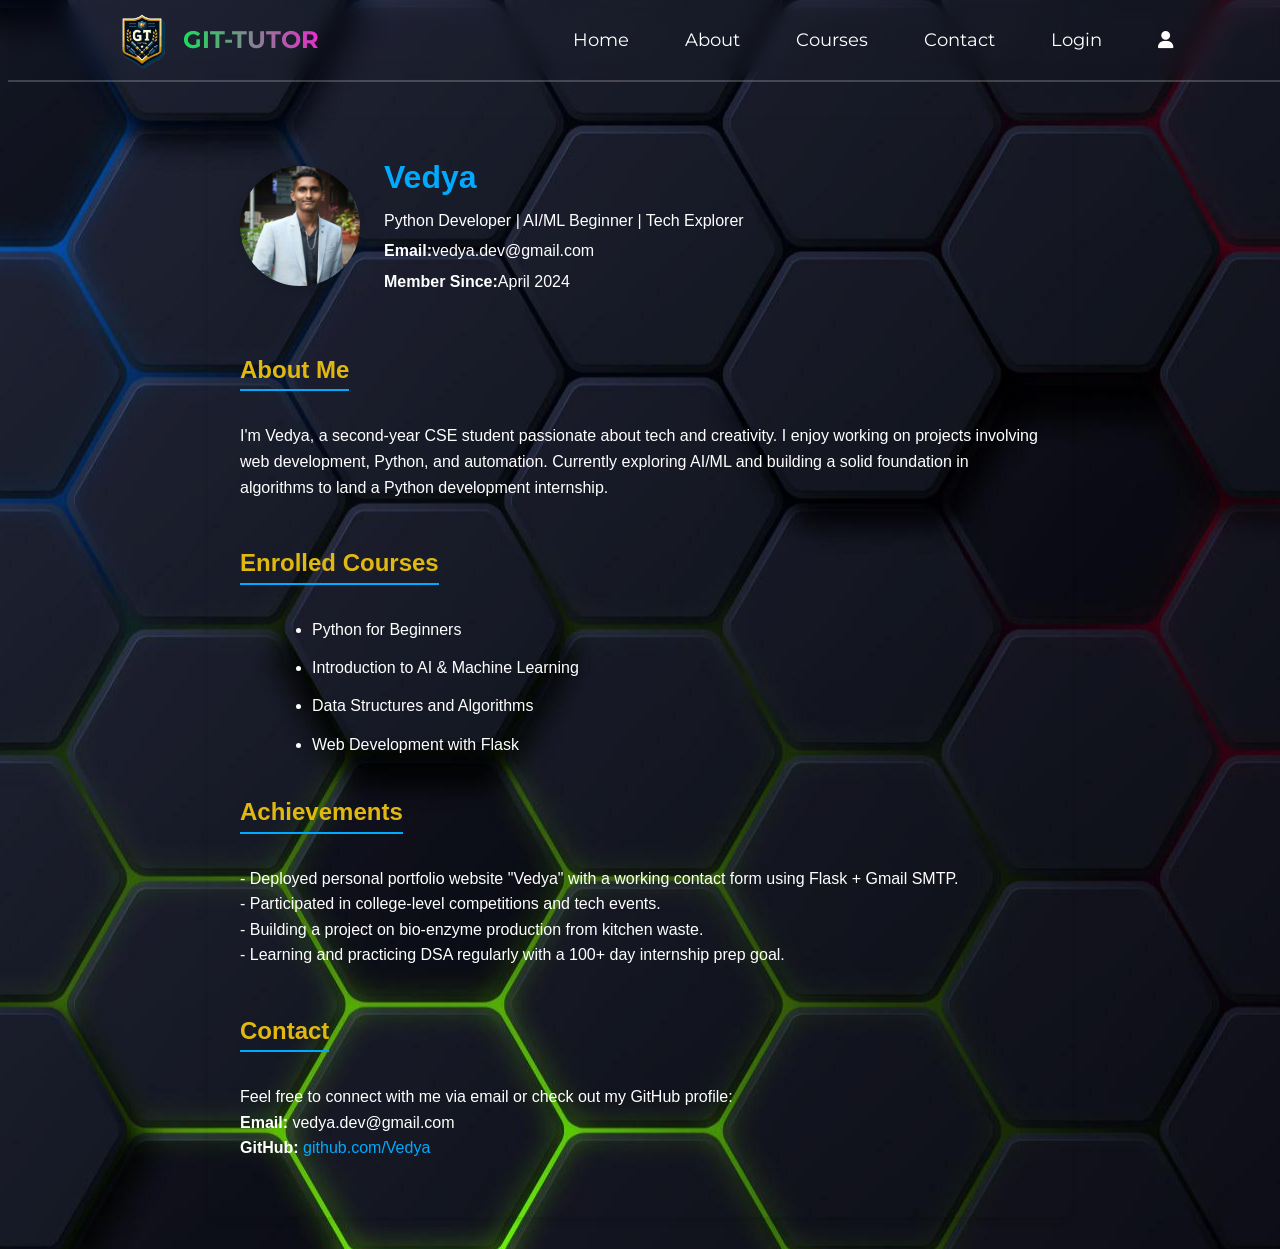
<file: profile.html>
<!DOCTYPE html>
<html lang="en">

<head>
    <meta charset="UTF-8">
    <meta name="viewport" content="width=device-width, initial-scale=1.0">
    <title>User Profile</title>
    <link rel="stylesheet" href="profile.css">
    
    <link href="https://fonts.googleapis.com/css2?family=Montserrat:ital,wght@0,100..900;1,100..900&display=swap"
        rel="stylesheet">
    <link rel="stylesheet" href="https://cdnjs.cloudflare.com/ajax/libs/font-awesome/6.6.0/css/all.min.css">
    <link rel="stylesheet" href="https://unicons.iconscout.com/release/v4.0.8/css/line.css">
    <link rel="stylesheet" href="https://cdn.jsdelivr.net/npm/swiper@11/swiper-bundle.min.css" />
    <link rel="preconnect" href="https://fonts.googleapis.com">
    <link rel="preconnect" href="https://fonts.gstatic.com" crossorigin>
</head>

<body>
    <!-- Navigation Bar -->
    <nav>
        <div class="nav__container">

            <a href="index.html" class="logo-container">
                <img src="images/logo.png" alt="Logo" class="logo">
                <h4>GIT-TUTOR</h4>
            </a>

            <ul class="nav__menu" id="nav-menu">
                <li>
                    <a href="index.html" class="nav-link">Home</a>
                </li>
                <li>
                    <a href="about.html" class="nav-link">About</a>
                </li>
                <li>
                    <a href="login1.html" class="nav-link">Courses</a>
                </li>
                <li>
                    <a href="contact.html" class="nav-link">Contact</a>
                </li>
                <li>
                    <a href="login1.html" class="nav-link">Login</a>
                </li>
                <li>
                    <a href="profile.html" class="nav-link">
                        <i class="fa-solid fa-user"></i> 
                    </a>
                </li>
            </ul>
            <button id="open-menu-btn" class="menu-btn"><i class="fa-solid fa-bars"></i></i></button>
            <button id="close-menu-btn" class="menu-btn"><i class="fa-solid fa-xmark"></i></button>
        </div>
    </nav>
    <!-- User Profile Section -->
    <div class="profile">
        <div class="profile-header">
            <div class="profile-image">
                <img src="images/profile copy.jpg" alt="Vedya's Profile Picture">
            </div>
            <div class="profile-details">
                <h1>Vedya</h1>
                <p>Python Developer | AI/ML Beginner | Tech Explorer</p>
                <p><strong>Email:</strong>vedya.dev@gmail.com</p>
                <p><strong>Member Since:</strong>April 2024</p>
            </div>
        </div>
    
        <div class="profile-content">
            <h2>About Me</h2>
            <p>
                I'm Vedya, a second-year CSE student passionate about tech and creativity. I enjoy working on projects involving web development, Python, and automation. 
                Currently exploring AI/ML and building a solid foundation in algorithms to land a Python development internship.
            </p>
    
            <h2>Enrolled Courses</h2>
            <ul>
                <li>Python for Beginners</li>
                <li>Introduction to AI & Machine Learning</li>
                <li>Data Structures and Algorithms</li>
                <li>Web Development with Flask</li>
            </ul>
    
            <h2>Achievements</h2>
            <p>
                - Deployed personal portfolio website "Vedya" with a working contact form using Flask + Gmail SMTP.<br>
                - Participated in college-level competitions and tech events.<br>
                - Building a project on bio-enzyme production from kitchen waste.<br>
                - Learning and practicing DSA regularly with a 100+ day internship prep goal.
            </p>
    
            <h2>Contact</h2>
            <p>
                Feel free to connect with me via email or check out my GitHub profile:<br>
                <strong>Email:</strong> vedya.dev@gmail.com<br>
                <strong>GitHub:</strong> <a href="https://github.com/Vedya" target="_blank">github.com/Vedya</a>
            </p>
        </div>
    </div>
    
    <script src="main.js"></script>
           
</body>

</html>
</file>
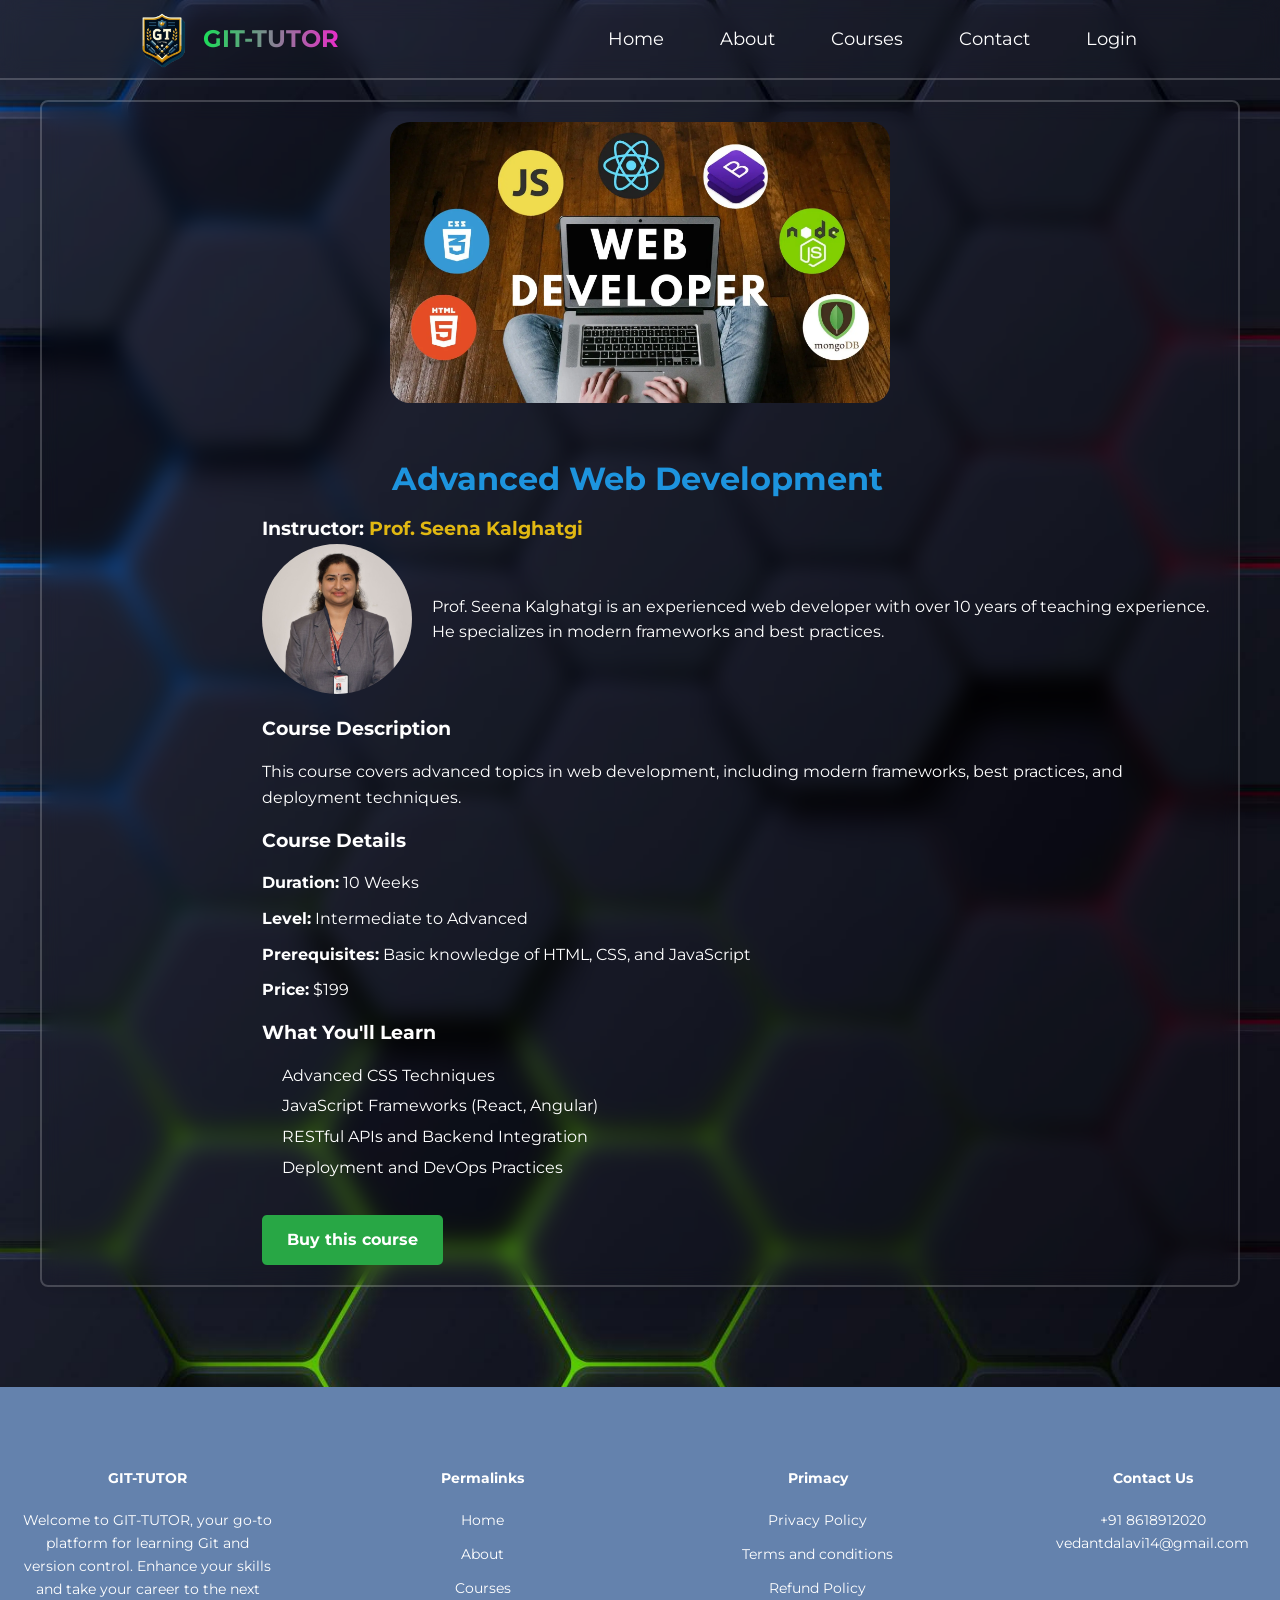
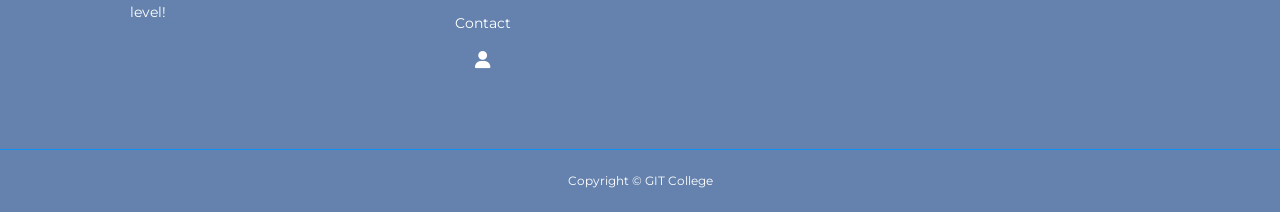
<file: summary.html>
<!DOCTYPE html>
<html lang="en">
<head>
    <meta charset="UTF-8">
    <meta name="viewport" content="width=device-width, initial-scale=1.0">
    <title>GIT-TUTOR</title>
    <link rel="stylesheet" href="summary.css">
    <link href="https://fonts.googleapis.com/css2?family=Montserrat:ital,wght@0,100..900;1,100..900&display=swap"rel="stylesheet">
    <link rel="stylesheet" href="https://cdnjs.cloudflare.com/ajax/libs/font-awesome/6.6.0/css/all.min.css">
    <link rel="stylesheet" href="https://unicons.iconscout.com/release/v4.0.8/css/line.css">
    <link rel="stylesheet" href="https://cdn.jsdelivr.net/npm/swiper@11/swiper-bundle.min.css" />
    <link rel="preconnect" href="https://fonts.googleapis.com">
    <link rel="preconnect" href="https://fonts.gstatic.com" crossorigin>
    <link rel="icon" href="logo.png">

</head>
<body>
    <nav>
        <div class="nav__container">
            
            <a href="index.html" class="logo-container">
                <img src="images/logo.png" alt="Logo" class="logo">
                <h4>GIT-TUTOR</h4>
            </a>
            
            <ul class="nav__menu" id="nav-menu">
                <li>
                    <a href="index.html" class="nav-link">Home</a>
                </li>
                <li>
                    <a href="about.html" class="nav-link">About</a>
                </li>
                <li>
                    <a href="login1.html" class="nav-link">Courses</a>
                </li>
                <li>
                    <a href="contact.html" class="nav-link">Contact</a>
                </li>
                <li>
                    <a href="login1.html" class="nav-link">Login</a>
                </li>
            </ul>
            <button id="open-menu-btn" class="menu-btn"><i class="fa-solid fa-bars"></i></i></button>
            <button id="close-menu-btn" class="menu-btn"><i class="fa-solid fa-xmark"></i></button>
        </div>
    </nav>

    <main id="course-summary" class="course-summary">
        <div class="course-image">
            <img src="images/web.webp" alt="Course Image">
           
        </div>
        <div class="course-details" id="course-details">
            <h1>Advanced Web Development</h1>
            <h3>Instructor: <span class="instructor-name">Prof. Seena Kalghatgi</span></h3>
            <div class="teacher-info" id="instructor">
                <img src="images/Screenshot 2024-10-11 194047.png" alt="Teacher Image" class="teacher-image">
                <div class="teacher-details">
                    <p>Prof. Seena Kalghatgi is an experienced web developer with over 10 years of teaching experience. He specializes in modern frameworks and best practices.</p>
                </div>
            </div>

            <h3>Course Description</h3>
            <p class="course-description">
                This course covers advanced topics in web development, including modern frameworks, best practices, and deployment techniques.
            </p>

            <h3>Course Details</h3>
            <ul class="course-info">
                <li><strong>Duration:</strong> 10 Weeks</li>
                <li><strong>Level:</strong> Intermediate to Advanced</li>
                <li><strong>Prerequisites:</strong> Basic knowledge of HTML, CSS, and JavaScript</li>
                <li><strong>Price:</strong> $199</li>
            </ul>

            <h3>What You'll Learn</h3>
            <ul class="course-topics">
                <li>Advanced CSS Techniques</li>
                <li>JavaScript Frameworks (React, Angular)</li>
                <li>RESTful APIs and Backend Integration</li>
                <li>Deployment and DevOps Practices</li>
            </ul>

            <a href="payment.html" class="buy-button">Buy this course</a>
        </div>

        
    </main>

    <footer>
        <div class="container footer__container">

            <div class="footer__1">
                <a href="index.html" class="footer__logo">
                    <h4>GIT-TUTOR</h4>
                </a>
                <p>
                    Welcome to GIT-TUTOR, your go-to platform for learning Git and version control. Enhance your
                    skills and take your career to the next level!
                </p>
            </div>

            <div class="footer__2">
                <h4>Permalinks</h4>
                <ul class="permalinks">
                    <li><a href="index.html">Home</a></li>
                    <li><a href="about.html">About</a></li>
                    <li><a href="login1.html">Courses</a></li>
                    <li><a href="contact.html">Contact</a></li>
                    <li>
                        <a href="profile.html" class="nav-link">
                            <i class="fa-solid fa-user"></i> 
                        </a>
                    </li>
                </ul>
            </div>

            <div class="footer__3">
                <h4>Primacy</h4>
                <ul class="privacy">
                    <li><a href="#">Privacy Policy</a></li>
                    <li><a href="#">Terms and conditions</a></li>
                    <li><a href="#">Refund Policy</a></li>
                </ul>
            </div>

            <div class="footer__4">
                <h4>Contact Us</h4>
                <div>
                    <p>+91 8618912020</p>
                    <p>vedantdalavi14@gmail.com</p>
                </div>

                <ul class="footer__socials">
                    <li><a href="#"><i class="uil uil-facebook-f"></i></a></li>
                    <li><a href="#"><i class="uil uil-instagram-alt"></i></a></li>
                    <li><a href="#"><i class="uil uil-twitter"></i></a></li>
                    <li><a href="#"><i class="uil uil-linkedin-alt"></i></a></li>
                </ul>
            </div>
        </div>

        <div class="footer__copyright">
            <small>Copyright &copy; GIT College</small>
        </div>
    </footer>
</body>
</html>
</file>
<file: index.css>
* {
    margin: 0;
    padding: 0;
    border: 0;
    outline: 0;
    text-decoration: none;
    list-style: none;
    box-sizing: border-box;
}


  


:root {
    --color-primary: #133E87;
    --color-success: #00bf8e;
    --color-warning: #f7c94b;
    --color-danger: #f75842;
    --color-danger-variant: rgba(247, 88, 66, 0.4);
    --color-white: #F5F5F5;
    --color-light: rgba(255, 255, 255, 0.7);
    --color-black: #000;
    --color-bg: #ccedf0;
    --color-bg1:  #6482AD;
    --color-bg3: #3A1078;
    --color-bg2: #0D92F4;
    --container-width-lg: 80%;
    --container-width-md: 90%;
    --container-width-sm: 94%;
    --transition: all 400ms ease;
}

body {
    font-family: "Montserrat";
    line-height: 1.7;
    color: var(--color-white);
    background: var(--color-bg3);
    /* transition: background 0.2s linear; */
}

.container {
    width: var(--container-width-lg);
    margin: 0 auto;
}

section {
    padding: 6rem 0;
}

section h2 {
    text-align: center;
    margin-bottom: 4rem;
}

h1,
h2,
h3,
h4,
h5 {
    line-height: 1.2;
}

h1 {
    font-size: 2.4rem;
}

h2 {
    font-size: 2rem;
}


h3 {
    font-size: 1.6rem;
}



h4 {
    font-size: 1.3rem;
}


a {
    color: var(--color-white);
}

img {
    width: 100%;
    display: block;
    object-fit: cover;
}

.btn {
    background: var(--color-bg2);
    position: relative;
    display: inline-block;
    padding: 25px 30px;
    margin: 40px 0;
    color: #0cf3ff;
    text-decoration: none;
    text-transform: uppercase;
    transition: 0.5s;
    letter-spacing: 4px;
    overflow: hidden;
    margin-right: 50px;
    transition: var(--transition);
    font-weight: bold;
    margin: 0 0 35px 20px;
}

a span {
    position: absolute;
    display: block;
}

a span:nth-child(1) {
    top: 0;
    left: 0;
    width: 100%;
    height: 2px;
    background: linear-gradient(90deg, transparent,#ff6ec7);
    animation: animate1 1s linear infinite;
}

a span:nth-child(2) {
    top: -100%;
    right: 0;
    width: 2px;
    height: 100%;
    background: linear-gradient(180deg, transparent,#ff6ec7);
    animation: animate2 1s linear infinite;
    animation-delay: 0.25s;
}

a span:nth-child(3) {
    bottom: 0;
    right: 0;
    width: 100%;
    height: 2px;
    background: linear-gradient(270deg, transparent, #ff6ec7);
    animation: animate3 1s linear infinite;
    animation-delay: 0.50s;
}

a span:nth-child(4) {
    bottom: -100%;
    left: 0;
    width: 2px;
    height: 100%;
    background: linear-gradient(360deg, transparent, #ff6ec7);
    animation: animate4 1s linear infinite;
    animation-delay: 0.75s;
}

@keyframes animate1 {
    0% {
        left: -100%;
    }

    50%,
    100% {
        left: 100%;
    }
}

@keyframes animate2 {
    0% {
        top: -100%;
    }

    50%,
    100% {
        top: 100%;
    }
}

@keyframes animate3 {
    0% {
        right: -100%;
    }

    50%,
    100% {
        right: 100%;
    }
}

@keyframes animate4 {
    0% {
        bottom: -100%;
    }

    50%,
    100% {
        bottom: 100%;
    }
}

.btn:hover {

    background: transparent;

    /* color: var(--color-white);
    border-color: var(--color-white); */
    background: #ff6ec7;
    color: #000;
    box-shadow: 0 0 5px #ff6ec7, 0 0 25px #ff6ec7, 0 0 50px #ff6ec7, 0 0 200px #ff6ec7;
    -webkit-box-reflect: below 1px linear-gradient(transparent, #0005);
}

.btn:active {

    background: transparent;

    /* color: var(--color-white);
    border-color: var(--color-white); */
    background: #ff6ec7;
    color: #000;
    box-shadow: 0 0 5px #ff6ec7, 0 0 25px #ff6ec7, 0 0 50px #ff6ec7, 0 0 200px #ff6ec7;
    -webkit-box-reflect: below 1px linear-gradient(transparent, #0005);
}

/* .btn-primary {
    background: var(--color-danger);
    color: var(--color-white);
} */


nav {
    background: transparent;
    width: 100vw;
    height: 5rem;
    position: fixed;
    top: 0;
    z-index: 11;
}

#app {
    overflow: hidden;
    touch-action: pan-up;
}

#app canvas {
    display: block;
    position: fixed;
    z-index: -1;
    top: 0;
    position: absolute;
}

.window-scroll {
    background: var(--color-primary);
    box-shadow: 0 1rem 2rem rgba(0, 0, 0, 0.2);
}

.logo-container {
    display: flex; /* Align items horizontally */
    align-items: center; /* Vertically centers items */
    text-decoration: none; /* Remove underline on link */
    
}

/* Style for the logo */
.logo {
    width: 70px; /* Adjust width as needed */
    height: auto;
    margin-right: 6px; /* Spacing between logo and text */
}

/* Style for the text */
.logo-container h4 {
    font-size: 1.5rem; /* Adjust font size if necessary */
    font-weight: bold;
    background: linear-gradient(270deg, #ff0066, #ffcc00, #e82dc9, #1cdd59);
    background-size: 300% 300%;
    background-clip: text;
    -webkit-text-fill-color: transparent;
    animation: gradientAnimation 5s ease infinite;

}

@keyframes gradientAnimation {
    0% {
        background-position: 0% 50%;
    }
    100% {
        background-position: 100% 50%;
    }
}

.nav__container::before {
    content: '';
    position: absolute;
    top: 0;
    left: -100%;
    width: 100%;
    height: 100%;
    background: linear-gradient(90deg, transparent, rgba(255, 255, 255, .4), transparent);
    transition: .5s;
}
.nav__container:hover::before {
    left: 100%;
}

.nav__container {
    height: 100%;
    display: flex;
    justify-content: space-between;
    align-items: center;
}

.nav__menu {

    display: flex;

    align-items: center;

    gap: 1.5rem;
    position: relative; 
    /* linear-gradient: (155deg,#00fffc,#eee); */
    

}

.nav__menu li {
    margin: 0rem 1rem;
    position: relative;
    display: flex;
    align-items: center;
    flex-direction: column;
    /* Stack icon and text */
}

.nav-link {
    color: white;
    text-decoration: none;
    /* opacity: 0; */
    /* Hide text initially */
    transition: .3s;
    font-family: "Montserrat";
    font-size: 1.1rem;

}
.nav__menu a:hover {
    color: var(--color-danger);
}
.menu-btn {
    display: none;
    background: none;
    border: none;
    color: white;
    cursor: pointer;
    font-size: 1.5rem;
    transition: transform 0.3s ease;
}

.menu-btn:hover {
    transform: scale(1.1);
    /* Slightly enlarge on hover */
}

header {
    position: relative;
    top: 5rem;
    overflow: hidden;
    height: 70vh;
    margin-bottom: 5rem;
}

.header__container {
    display: grid;
    grid-template-columns: 1fr 1fr;
    align-items: center;
    gap: 5rem;
    height: 100%;

}

.header__left p {
    margin: 1rem 0 2.4rem;
}

.categories {
    background: var(--color-bg1);
}

.categories h1 {
    line-height: 1;
    margin-bottom: 3rem;
}

.categories__container {
    display: grid;
    grid-template-columns: 40% 60%;
    gap: 4rem; 

}

.categories__left {
    margin-right: 4rem;
}

.categories__left p {
    margin: 1rem 0 3rem;
}

.categories__right {
    display: grid;
    grid-template-columns: repeat(3, 1fr);
    gap: 1.2rem;
}

.category {
    background: var(--color-bg2);
    padding: 2rem;
    border-radius: 2rem;
    transition: var(--transition);
}

.category:hover {
    box-shadow: 0 3rem 3rem rgba(0, 0, 0, 0.3);
    z-index: 1;
}

.category:nth-child(2) .category__icon {
    background: var(--color-danger);
}

.category:nth-child(3) .category__icon {
    background: var(--color-success);
}

.category:nth-child(4) .category__icon {
    background: var(--color-warning);
}

.category:nth-child(5) .category__icon {
    background: var(--color-success);
}

.category__icon {
    background: var(--color-primary);
    padding: 0.7rem;
    border-radius: 0.9rem;
}

.category h5 {
    margin: 2rem 0 1rem;
}

.category p {
    font-size: 0.85rem;
}

.courses {
    margin-top: 10rem;
}

.courses__container {
    display: grid;
    grid-template-columns: repeat(3, 1fr);
    gap: 2rem;
}

.course {
    background: var(--color-bg1);
    text-align: center;
    border: 1px solid transparent;
    transition: var(--transition);
}

.course:hover {
    background: transparent;
    border-color: var(--color-primary);
}

.course__info {
    padding: 2rem;
}

.course__info p {
    margin: 1.2rem 0 2rem;
    font-size: 0.9rem;
}

.faqs {
    background: var(--color-bg);
    box-shadow: inset 0 0 3rem rgba(0, 0, 0, 0.5);
}

.faqs__container {
    display: grid;
    grid-template-columns: 1fr 1fr;
    gap: 1rem;
}

.faq {
    padding: 2rem;
    display: flex;
    align-items: center;
    gap: 1.4rem;
    height: fit-content;
    background: var(--color-primary);
    cursor: pointer;
}

.faq h4 {
    font-size: 1rem;
    line-height: 2.2;
}

.faq__icon {
    align-self: flex-start;
    font-size: 1.2rem;
}

.faq p {
    margin-top: 0.8rem;
    display: none;
}

.faq.open p {
    display: block;
}

.testimonials__container {
    overflow-x: hidden;
    position: relative;
    margin-bottom: 5rem;
}

.testimonial {
    padding-top: 2rem;
}

.avatar {
    width: 6rem;
    height: 6rem;
    border-radius: 50%;
    overflow: hidden;
    margin: 0 auto 1rem;
    border: 1rem solid var(--color-bg1);
}

.testimonial__info {
    text-align: center;
}

.testimonial__body {
    background: var(--color-primary);
    padding: 2rem;
    margin-top: 3rem;
    position: relative;
}

.testimonial__body::before {
    content: "";
    display: block;
    background: linear-gradient(135deg, transparent, var(--color-primary), var(--color-primary), var(--color-primary));
    width: 3rem;
    height: 3rem;
    position: absolute;
    left: 50%;
    top: -1.5rem;
    transform: rotate(45deg);
}

footer {
    background: var(--color-bg1);
    padding-top: 5rem;
    font-size: 0.9rem;
}
/* footer h4,a{
    color: var(--color-black);
} */
.footer__container {
    display: grid;
    grid-template-columns: repeat(4, 1fr);
    gap: 5rem;
}

.footer__container div h4 {
    margin-bottom: 1.2rem;
}

.footer__1 p {
    margin: 0 0 2rem;
}

footer ul li {
    margin-bottom: 0.7rem;
}

footer ul li a:hover {
    text-decoration: underline;
}

.footer__socials {
    display: flex;
    gap: 1rem;
    font-size: 1.2rem;
    margin-top: 2rem;
}

.footer__copyright {
    text-align: center;
    margin-top: 4rem;
    padding: 1.2rem 0;
    border-top: 1px solid var(--color-bg2);
}

header,section,footer {
    opacity: 0;
    transform: translateY(-100%);
    animation: slideDownBody 1.5s ease-out forwards;
  }
  
  @keyframes slideDownBody {
    from {
      opacity: 0;
      transform: translateY(-100%);
    }
    to {
      opacity: 1;
      transform: translateY(0);
    }
  }
  

/* ========================media queries ======================== */
@media screen and (max-width: 1024px) {
    .container{
        width: var(--container-width-md);
    }
    h1{
        font-size: 2.2rem;
    }
    h2{
        font-size: 1.7rem;
    }
    h3{
        font-size: 1.4rem;
    }
    h4{
        font-size: 1.2rem;
    }

    .menu-btn{
        display: inline-block;
        background: transparent;
        font-size: 1.8rem;
        color: var(--color-white);
        cursor: pointer;
    }
    nav button#close-menu-btn{
        display: none;

    }
    .nav__menu{
        position: fixed;
        top: 5rem;
        right: 5%;
        height: fit-content;
        width: 18rem;
        flex-direction: column;
        gap: 0;
        /* background-color: var(--color-black); */
        display: none;
    }
    .icon{
        margin-top: 0.5rem; /* Reduce space above icon */
    font-size: 1.2rem; /* Adjust icon size */
    }
    .nav__menu li{
        width: 100%;
        height: 5.8rem;
        animation: animateNavItems 400ms linear forwards;
        transform-origin: top right;
        opacity: 0;
    }
    .nav__menu li:nth-child(2){
        animation-delay: 200ms;
    }
    .nav__menu li:nth-child(3){
        animation-delay: 400ms;
    }
    .nav__menu li:nth-child(4){
        animation-delay: 600ms;
    }
    .nav__menu li:nth-child(5){
        animation-delay: 800ms;
    }
    .nav__menu li:nth-child(6){
        animation-delay: 1000ms;
    }
    
    @keyframes animateNavItems {
        0%{
            transform: rotateZ(-90deg) rotateX(90deg) scale(0.1);

        } 
        100%{
            transform: rotateZ(0) rotateX(0) scale(1);
            opacity: 1;
        }       
    }
    .nav__menu li a{
        background: var(--color-primary);
        box-shadow: -4rem 6rem 10rem rgba(0, 0, 0,0.6);
        width: 100%;
        height: 100%;
        display: grid;
        place-items: center;
    }
    .nav__menu li a:hover{
        background: var(--color-bg2);
        color: var(--color-white);
    }

    header{
        height: 52vh;
        margin-bottom: 4rem;
    }
    .header__container{
        gap:0;
        padding-bottom: 3rem;
    }

    .categories{
        height: auto;
    }
    .categories__container{
        grid-template-columns: 1fr;
        gap: 3rem;
    }
    .categories__left{
        margin-right: 0;
    }


    .courses{
        margin-top: 0;
    }
    .courses__container{
        grid-template-columns: 1fr 1fr;

    }
    .faqs__container{
        grid-template-columns: 1fr;
    }
    .faq{
        padding: 1.5rem;
    }

    .footer__container{
        grid-template-columns: 1fr 1fr;
    }
}

@media  screen and (max-width:600px) {
    
    .container{
        width: var(--container-width-sm);
    }
    .nav__menu{
        right: 3%;
    }
    header{
        height: 100vh;
    }
    .header__container{
        grid-template-columns: 1fr;
        text-align: center;
        margin-top: 0;
    }
    .header__left p{
        margin-bottom: 1.3rem;
    }

    .categories__right{
        grid-template-columns: 1fr 1fr;
        gap: 0.7rem;
    }
    .category{
        padding: 1rem;
        border-radius: 1rem;
    }
    .category__icon{
        margin-top: 4px;
        display: inline-block;
    }

    .courses__container{
        grid-template-columns: 1fr;
    }
    .testimonials__body{
        padding: 1.2rem;
    }
    .footer__container{
        grid-template-columns: 1fr;
        text-align: center;
        gap: 2rem;
    }
    .footer__1 p{
        margin: 1 rem auto;
    }
    .footer__socials{
        justify-content: center;
    }
}
</file>
<file: about.css>
.about__achievements {
    margin-top: 3rem;
}

.about__achievements-container {
    display: grid;
    grid-template-columns: 40% 60%;
    gap: 5rem;
}

.about__achievements-right > p {
    margin: 1.6rem 0 2.5rem;
}

.achievements__cards {
    display: grid;
    grid-template-columns: repeat(3, 1fr);
    gap: 1.5rem;
}

.achievement__card {
    background: var(--color-bg1);
    padding: 1.6rem;
    border-radius: 1rem;
    text-align: center;
    transition: var(--transition);
}

.achievement__card:hover {
    background: var(--color-bg2);
    box-shadow: 0 3rem 3rem rgba(0, 0, 0, 0.3);
    color: var(--color-bla);
}

.achievement__icon {
    background: var(--color-danger);
    padding: 0.6rem;
    border-radius: 1rem;
    display: inline-block;
    margin-bottom: 2rem;
    font-size: 2rem;
}

.achievement__card:nth-child(2) .achievement__icon {
    background: var(--color-success);
}

.achievement__card:nth-child(3) .achievement__icon {
    background: var(--color-danger);
}

.achievement__card p {
    margin-top: 1rem;
}

.team {
    background: var(--color-bg);
    color: var(--color-success);
    box-shadow: inset 0 0 3rem rgba(0, 0, 0, 0.5);
}

.team__container {
    display: grid;
    grid-template-columns: repeat(4, 1fr);
    gap: 2rem;
}

.team__member {
    background: var(--color-bg2);
    padding: 2rem;
    border: 1px solid transparent;
    transition: var(--transition);
    position: relative;
    overflow: hidden;
}

.team__member:hover {
    background: transparent;
    border-color: var(--color-primary);
}

.team__member-image img {
    filter: saturate(0);
}

.team__member:hover img {
    filter: saturate(1);
}

.team__member-info {
    text-align: center;
    margin-top: 1.4rem;
}

.team__member-info p {
    color: black;
}

.team__member-socials{
    position: absolute;
    top: 15%;
    transform: translate(-50%);
    right: -100%;
    display: flex;
    flex-direction: column;
    background: var(--color-primary);
    border-radius: 1rem 0 0 1rem;
    box-shadow: -2rem 0 2rem rgba(0,0,0,0.3);
    transition: var(--transition);  
}


.team__member:hover .team__member-socials {
    right: -10%;
}

.team__member-socials a {
    padding: 1rem;
}

@media screen and (max-width: 1024px) {
    .about__achievements {
        margin-top: 2rem;
    }
    .about__achievements-container {
        grid-template-columns: 1fr;
        gap: 4rem;
    }
    .about__achievements-left {
        width: 80%;
        margin: 0 auto;
    }
    .team__container {
        grid-template-columns: repeat(3, 1fr);
        gap: 1.5rem;
    }
    .team__member {
        padding: 1rem;
    }
}

@media screen and (max-width: 600px) {
    .achievements__cards {
        grid-template-columns: 1fr 1fr;
        gap: 0.7rem;
    }
    .team__member {
        padding: 0;
    }
    .team__member p {
        margin-bottom: 1rem;
    }
}
</file>
<file: contact.css>
.contact__container {
    background: var(--color-bg1);
    padding: 4rem;
    display: grid;
    grid-template-columns: 40% 60%;
    gap: 4rem;
    height: 30rem;
    margin: 7rem auto;
    border-radius: 1rem;
}
.contact__aside {
    background: var(--color-primary);
    padding: 3rem;
    border-radius: 1rem;
    position: relative;
    bottom: 10rem;
} 

.aside__image {
    /* width: 15rem; */
    margin-bottom: 2rem;
}

.contact__aside h2 {
    text-align: left;
    margin-bottom: 1rem;
}

.contact__aside p {
    font-size: 0.9rem;
    margin-bottom: 2rem;
}

.contact__details li {
    display: flex;
    gap: 1rem;
    align-items: center;
    margin-bottom: 1rem;
}

.contact__socials {
    display: flex;
    gap: 0.8rem;
    margin-top: 3rem;
}

.contact__socials a {
    background: var(--color-bg2);
    padding: 0.5rem;
    border-radius: 50%;
    font-size: 0.9rem;
    transition: var(--transition);
}

.contact__socials a:hover {
    background: transparent;
}

.contact__form {
    display: flex;
    flex-direction: column;
    gap: 1.2rem;
    margin-right: 4rem;
}

.form__name {
    display: flex;
    gap: 1.2rem;
}

.contact__form input[type="text"] {
    width: 50%;
}

input, textarea {
    width: 100%;
    padding: 1rem;
    background: var(--color-bg);
    color: var(--color-black);
}

.contact__form .btn {
    width: max-content;
    margin-top: 1rem;
    cursor: pointer;
}

@media screen and (max-width: 1024px) {
    .contact {
        padding-bottom: 0;
    }
    .contact__container {
        gap: 1.5rem;
        margin-top: 3rem;
        height: auto;
        padding: 1.5rem;
    }
    .contact__aside {
        width: auto;
        padding: 1.5rem;
        bottom: 0;
    }
    .contact__form {
        align-self: center;
        margin-right: 1.5rem;
    }
}

@media screen and (max-width: 600px) {
    .contact__container {
        grid-template-columns: 1fr;
        gap: 3rem;
        margin-top: 0;
        padding: 0;
    }
    .contact__form {
        flex-direction: column;
    }
    .form__name {
        flex-direction: column;
    }
    .form__name input[type="text"] {
        width: 100%;
    }
}
</file>
<file: home.css>
* {
    margin: 0;
    padding: 0;
    box-sizing: border-box;
  }
  
  body, html {
    width: 100%;
    height: 100%;
    display: flex;
    justify-content: center;
    align-items: center;
    font-family: 'Arial', sans-serif;
    overflow: hidden; /* Prevent scrollbars from showing */
  }
  
  /* Full-page view with realistic background */
  .opening-animation {
    position: relative;
    width: 100%;
    height: 100%;
    background-image: url('images/bg.jpg');
    background-size: cover;
    background-position: center;
    background-repeat: no-repeat;
    display: flex;
    justify-content: center;
    align-items: center;
    flex-direction: column; /* Stack logo and text vertically */
    overflow: hidden;
    perspective: 1000px; /* Adds perspective for 3D effect */
  }
  
  /* Logo container */
  .logo-container {
    display: flex;
    justify-content: center;
    align-items: center;
    position: relative;
    animation: logoAppear 1.5s ease-in-out forwards; /* Logo will scale and move forward */
    height: 100%; /* Full height to ensure the logo is centered */
  }
  
  /* Left and Right parts of the logo */
  .logo-part {
    width: 350px; /* Increase size for full-page effect */
    height: 600px;
    opacity: 1;
  }
  
  .logo-left, .logo-right {
    transform-origin: center center;
  }
  
  /* Welcome text initially hidden */
  .welcome-text {
    position: absolute;
    top: 45%;
    transform: translateY(-50%);
    color: rgb(22, 228, 211);
    font-size: 3rem;
    text-align: center;
    animation: fadeInText 2s ease-in-out forwards; /* Fade in text */
    text-shadow: 2px 2px 4px rgba(0, 0, 0, 0.8), 
                 5px 5px 8px rgba(255, 0, 0, 0.5),
                 8px 8px 12px rgb(42, 225, 39),
                 12px 12px 16px rgba(0, 0, 255, 0.3);

    font-family:'Times New Roman', Times, serif;
  }
  
  /* Fade-in effect for text */
  @keyframes fadeInText {
    from {
      opacity: 0;
    }
    to {
      opacity: 1;
    }
  }
  
  /* Keyframes for logo appearing as if coming from inside the page */
  @keyframes logoAppear {
    0% {
      opacity: 0;
      transform: scale(0) translateZ(-500px); /* Starts small, far away */
    }
    100% {
      opacity: 1;
      transform: scale(1) translateZ(0); /* Moves to normal size and position */
    }
  }
  
  /* Keyframes for logo splitting with 3D effect */
  @keyframes splitLogo {
    0% {
      transform: translateX(0) rotateY(0deg) scale(1);
    }
    50% {
      transform: translateX(-50%) rotateY(-30deg) scale(1.1); /* 3D rotation and scale */
    }
    100% {
      transform: translateX(-250%) rotateY(-60deg) scale(1); /* Moves out and rotates */
    }
  }
  
  @keyframes splitLogoRight {
    0% {
      transform: translateX(0) rotateY(0deg) scale(1);
    }
    50% {
      transform: translateX(50%) rotateY(30deg) scale(1.1); /* 3D rotation and scale */
    }
    100% {
      transform: translateX(250%) rotateY(60deg) scale(1); /* Moves out and rotates */
    }
  }
  
  /* Fade in animation for welcome text */
  @keyframes fadeInText {
    from {
      opacity: 0;
      transform: scale(0);
    }
    to {
      opacity: 1;
      transform: scale(1);
    }
  }
  
  /* Fade in animation for home page */
  @keyframes fadeInHome {
    from {
      opacity: 0;
    }
    to {
      opacity: 1;
    }
  }
  
  .hidden {
    display: none;
  }
</file>
<file: login1.css>
* {
    box-sizing: border-box;
    margin: 0;
    padding: 0;
    font-family: "Montserrat";
}

body {
    font-family: 'Montserrat', sans-serif;
    background: #f6f5f7;
    display: flex;
    justify-content: center;
    align-items: center;
    height: 100vh;
    margin: 0;
    background: url('images/bg.jpg') no-repeat;
    background-size: cover;
    background-position: center;
}

.logo-container {
    display: flex;
    /* Align items horizontally */
    align-items: center;
    /* Vertically centers items */
    text-decoration: none;
    /* Remove underline on link */

}

/* Style for the logo */
.logo {
    width: 70px;
    /* Adjust width as needed */
    height: auto;
    margin-right: 6px;
    /* Spacing between logo and text */
}

/* Style for the text */
.logo-container h4 {
    font-size: 1.5rem;
    /* Adjust font size if necessary */
    font-weight: bold;
    background: linear-gradient(270deg, #ff0066, #ffcc00, #e82dc9, #1cdd59);
    background-size: 300% 300%;
    background-clip: text;
    -webkit-text-fill-color: transparent;
    animation: gradientAnimation 5s ease infinite;

}

@keyframes gradientAnimation {
    0% {
        background-position: 0% 50%;
    }

    100% {
        background-position: 100% 50%;
    }
}


.social-container a:nth-child(1):hover {
    background-color: black;
    color: rgb(45, 97, 255);
}

.social-container a:nth-child(2):hover {
    background-color: black;
    color: rgb(255, 45, 45);
}

.social-container a:nth-child(3):hover {
    background-color: black;
    color: rgb(45, 192, 255);
}

.social-container a:nth-child(4):hover {
    background-color: black;
    color: #fff;
}


nav {
    background: transparent;
    backdrop-filter: blur(10px);
    border-bottom: 2px solid rgba(255, 255, 255, .2);
    width: 100vw;
    height: 5rem;
    position: fixed;
    top: 0;
    z-index: 1000;
}

.nav__container::before {
    content: '';
    position: absolute;
    top: 0;
    left: -100%;
    width: 100%;
    height: 100%;
    background: linear-gradient(90deg, transparent, rgba(255, 255, 255, .4), transparent);
    transition: .5s;
}

.nav__container:hover::before {
    left: 100%;
}

.nav__container {

    height: 100%;
    display: flex;

    justify-content: space-around;

    align-items: center;

}

.nav__menu {

    display: flex;

    align-items: center;

    gap: 1.5rem;
    /* position: relative; */
    /* linear-gradient: (155deg,#00fffc,#eee); */


}

img {

    width: 100%;
    display: block;

    object-fit: cover;

}

.nav__menu li {
    margin: 0rem 1rem;
    position: relative;
    display: flex;
    align-items: center;
    flex-direction: column;
    /* Stack icon and text */
}

.nav-link {
    color: white;
    text-decoration: none;
    /* opacity: 0; */
    /* Hide text initially */
    transition: .3s;
    font-family: "Montserrat";
    font-size: 1.1rem;

}

.nav__menu a:hover {
    color: red;
}

.menu-btn {
    display: none;
    background: none;
    border: none;
    color: white;
    cursor: pointer;
    font-size: 1.5rem;
    transition: transform 0.3s ease;
}

.menu-btn:hover {
    transform: scale(1.1);
    /* Slightly enlarge on hover */
}

h1 {
    font-weight: bold;
    margin: 0;
}

p {
    font-size: 14px;
    font-weight: 600;
    line-height: 20px;
    letter-spacing: 0.5px;
    margin: 20px 0 30px;
}

.btn1 {
    border-radius: 20px;
    border: 1px solid white;
    background-color: #200c5f;
    color: #FFFFFF;
    font-size: 12px;
    font-weight: bold;
    padding: 12px 45px;
    letter-spacing: 1px;
    text-transform: uppercase;
    transition: transform 80ms ease-in;
}

button:active {
    transform: scale(0.95);
}

button:focus {
    outline: none;
}


form {
    background-color: #2b3135;
    display: flex;
    align-items: center;
    justify-content: center;
    flex-direction: column;
    padding: 0 50px;
    height: 100%;
    text-align: center;
}

input {
    background-color: #2b3135;
    border: none;
    padding: 12px 15px;
    margin: 8px 0;
    width: 100%;
    border-radius: 20px;
    border: 2px solid rgba(199, 61, 61, 0.785);
    color: white;
}

.container {
    background-color: #84d8f9;
    border-radius: 10px;
    box-shadow: 0 14px 28px rgba(0, 0, 0, 0.25), 0 10px 10px rgba(0, 0, 0, 0.22);
    position: relative;
    overflow: hidden;
    width: 768px;
    max-width: 100%;
    min-height: 480px;
    top: 50px;
    border: 2px solid rgba(255, 255, 255, .2);
    color: rgb(0, 225, 217);
}

.form-container {
    position: absolute;
    top: 0;
    height: 100%;
    transition: all 0.6s ease-in-out;
}

.sign-in-container {
    left: 0;
    width: 50%;
    z-index: 2;
}

.container.right-panel-active .sign-in-container {
    transform: translateX(100%);
}

.sign-up-container {
    left: 0;
    width: 50%;
    opacity: 0;
    z-index: 1;
}

.container.right-panel-active .sign-up-container {
    transform: translateX(100%);
    opacity: 1;
    z-index: 5;
    animation: show 0.6s;
}

@keyframes show {

    0%,
    49.99% {
        opacity: 0;
        z-index: 1;
    }

    50%,
    100% {
        opacity: 1;
        z-index: 5;
    }
}

.overlay-container {
    position: absolute;
    top: 0;
    left: 50%;
    width: 50%;
    height: 100%;
    overflow: hidden;
    transition: transform 0.6s ease-in-out;
    z-index: 100;
}

.container.right-panel-active .overlay-container {
    transform: translateX(-100%);
}

.overlay {
    background: #c0ce85;
    background: -webkit-linear-gradient(to right, #c0ce85, #df91aa);
    background: linear-gradient(to right, #c0ce85, #df91aa);
    color: black;
    position: relative;
    left: -100%;
    height: 100%;
    width: 200%;
    transform: translateX(0);
    transition: transform 0.6s ease-in-out;
}

.container.right-panel-active .overlay {
    transform: translateX(50%);
}

.overlay-panel {
    position: absolute;
    display: flex;
    align-items: center;
    justify-content: center;
    flex-direction: column;
    padding: 0 40px;
    text-align: center;
    top: 0;
    height: 100%;
    width: 50%;
    transform: translateX(0);
    transition: transform 0.6s ease-in-out;
}

.overlay-left {
    transform: translateX(-20%);
}

.container.right-panel-active .overlay-left {
    transform: translateX(0);
}

.overlay-right {
    right: 0;
    transform: translateX(0);
}

.container.right-panel-active .overlay-right {
    transform: translateX(20%);
}

.social-container {
    margin: 20px 0;
}

.social-container a {
    border: 1px solid #DDDDDD;
    border-radius: 50%;
    display: inline-flex;
    justify-content: center;
    align-items: center;
    margin: 0 5px;
    height: 40px;
    width: 40px;
    color: rgb(236, 223, 223);
}

button:hover {
    background-color: #1f7ddb;
    opacity: 0.8;
}

a {
    color: #333;
    font-size: 14px;
    text-decoration: none;
    margin: 15px 0;
    transition: .3s;
}








@media screen and (max-width: 1024px) {


    .menu-btn {
        display: inline-block;
        background: transparent;
        font-size: 1.8rem;

        cursor: pointer;
    }

    nav button#close-menu-btn {
        display: none;

    }

    .nav__menu {
        position: fixed;
        top: 5rem;
        right: 5%;
        height: fit-content;
        width: 18rem;
        flex-direction: column;
        gap: 0;
        /* background-color: var(--color-black); */
        display: none;
    }

    .icon {
        margin-top: 0.5rem;
        /* Reduce space above icon */
        font-size: 1.2rem;
        /* Adjust icon size */
    }

    .nav__menu li {
        width: 100%;
        height: 5.8rem;
        animation: animateNavItems 400ms linear forwards;
        transform-origin: top right;
        opacity: 0;
    }

    .nav__menu li:nth-child(2) {
        animation-delay: 200ms;
    }

    .nav__menu li:nth-child(3) {
        animation-delay: 400ms;
    }

    .nav__menu li:nth-child(4) {
        animation-delay: 600ms;
    }

    .nav__menu li:nth-child(5) {
        animation-delay: 800ms;
    }

    .nav__menu li:nth-child(6) {
        animation-delay: 1000ms;
    }

    @keyframes animateNavItems {
        0% {
            transform: rotateZ(-90deg) rotateX(90deg) scale(0.1);

        }

        100% {
            transform: rotateZ(0) rotateX(0) scale(1);
            opacity: 1;
        }
    }

    .nav__menu li a {
        background: #133E87;
        ;
        box-shadow: -4rem 6rem 10rem rgba(0, 0, 0, 0.6);
        width: 100%;
        height: 100%;
        display: grid;
        place-items: center;

    }

    .nav__menu li a:hover {
        background: #0D92F4;
        color: white;
        text-decoration: none;
    }
}
@media screen and (max-width: 600px) {
    .container {
        width: 90%;
        height: 600px; /* Increased height to fit both forms */
        top: 20px;
        position: relative;
        overflow: hidden; /* Hide overflowing content */
    }

    .form-container {
        position: absolute;
        width: 100%;
        height: 100%; /* Adjusts height to fit the entire container */
        transition: transform 0.6s ease-in-out;
        overflow-y: auto; /* Enable vertical scrolling if content overflows */
    }

    .sign-in-container {
        top: 0;
        z-index: 2;
    }

    .container.right-panel-active .sign-in-container {
        transform: translateY(100%); /* Moves down */
    }

    .sign-up-container {
        top: 100%; /* Positioned below the sign-in container */
        z-index: 1;
    }

    .container.right-panel-active .sign-up-container {
        transform: translateY(-100%); /* Moves up */
        z-index: 5;
    }

    .overlay-container {
        display: none; /* Overlay is hidden for small screens */
    }

    /* Add styling for the sign-up and sign-in buttons */
    .sign-in-btn, .sign-up-btn {
        position: absolute;
        bottom: 20px;
        left: 50%;
        transform: translateX(-50%);
        padding: 10px 20px;
        border-radius: 5px;
        background-color: #1f7ddb;
        color: white;
        border: none;
        cursor: pointer;
    }

    .sign-up-btn {
        display: none; /* Hide the Sign-up button initially on the sign-in page */
    }

    .container.right-panel-active .sign-up-btn {
        display: block; /* Show the Sign-up button when the right panel is active */
    }

    .sign-in-btn {
        display: block; /* Show the Sign-in button on the Sign-up page */
    }
}
</file>
<file: profile.css>
/* General Styles */
body {
    font-family: 'Montserrat', sans-serif;
    line-height: 1.6;
    background: url('images/bg.jpg');
    background-repeat: repeat;
    background-size: auto;
    background-position: center;
    text-decoration: none;
    list-style: none;

}

html {
    height: max-content;
}


nav {
    background: transparent;
    backdrop-filter: blur(10px);
    border-bottom: 2px solid rgba(255, 255, 255, .2);
    width: 100vw;
    height: 5rem;
    position: fixed;
    z-index: 11;
    margin-top: -120px;

}

nav a {
    text-decoration: none;
}

nav a :hover {
    text-decoration: none;
}

.nav-link {
    color: white;
    text-decoration: none;
    /* Remove underline */
    transition: .3s;
    font-family: "Montserrat";
    font-size: 1.1rem;
}

.nav-link:hover {
    color: red;
    text-decoration: none;
    /* Ensure underline doesn't appear on hover */
}

.nav__container::before {
    content: '';
    position: absolute;
    top: 0;
    left: -100%;
    width: 100%;
    height: 100%;
    background: linear-gradient(90deg, transparent, rgba(255, 255, 255, .4), transparent);
    transition: .5s;
}

.nav__container:hover::before {
    left: 100%;
}

.nav__container {

    height: 100%;
    display: flex;

    justify-content: space-around;

    align-items: center;

}

.nav__menu {

    display: flex;

    align-items: center;

    gap: 1.5rem;
    /* position: relative; */
    /* linear-gradient: (155deg,#00fffc,#eee); */


}


.logo-container {
    display: flex;
    /* Align items horizontally */
    align-items: center;
    /* Vertically centers items */
    text-decoration: none;
    /* Remove underline on link */

}

.logo-container:hover {
    text-decoration: none;
    /* Prevent underline on hover */
}

/* Style for the logo */
.logo {
    width: 70px;
    /* Adjust width as needed */
    height: auto;
    margin-right: 6px;
    /* Spacing between logo and text */
}

/* Style for the text */
.logo-container h4 {
    font-size: 1.5rem;
    /* Adjust font size if necessary */
    font-weight: bold;
    background: linear-gradient(270deg, #ff0066, #ffcc00, #e82dc9, #1cdd59);
    background-size: 300% 300%;
    background-clip: text;
    -webkit-text-fill-color: transparent;
    animation: gradientAnimation 5s ease infinite;

}

@keyframes gradientAnimation {
    0% {
        background-position: 0% 50%;
    }

    100% {
        background-position: 100% 50%;
    }
}

img {

    width: 100%;
    display: block;

    /* object-fit: cover; */

}

.nav__menu li {
    margin: 0rem 1rem;
    position: relative;
    display: flex;
    align-items: center;
    flex-direction: column;
    /* Stack icon and text */
}

.nav-link {
    color: white;
    text-decoration: none;
    /* opacity: 0; */
    /* Hide text initially */
    transition: .3s;
    font-family: "Montserrat";
    font-size: 1.1rem;

}

.nav__menu a:hover {
    color: red;
}

.menu-btn {
    display: none;
    background: none;
    border: none;
    color: white;
    cursor: pointer;
    font-size: 1.5rem;
    transition: transform 0.3s ease;
}

.menu-btn:hover {
    transform: scale(1.1);
    /* Slightly enlarge on hover */
}


/* Profile Page Styling */
.profile {
    max-width: 800px;
    margin: 2rem auto;
    padding: 2rem;
    background: url('bg.jpg');
    background-repeat: no-repeat;
    background-size: cover;
    background-position: center;
    border-radius: 10px;
    box-shadow: 0 4px 6px rgba(0, 0, 0, 0.1);
    font-family: 'Arial', sans-serif;
    color: #ffffff;
    margin-top: 120px;
    background: transparent;
}

.profile-header {
    display: flex;
    align-items: center;
    gap: 1.5rem;
    margin-bottom: 2rem;
}

.profile-image {
    flex-shrink: 0;
    width: 120px;
    height: 120px;
    border-radius: 50%;
    overflow: hidden;
    box-shadow: 0 4px 8px rgba(0, 0, 0, 0.1);
}

.profile-image img {
    width: 100%;
    height: 100%;
    object-fit: cover;
}

.profile-details h1 {
    margin: 0;
    font-size: 2rem;
    color: #00aaff;
}

.profile-details p {
    margin: 0.3rem 0;
    font-size: 1rem;

}

.profile-content {
    margin-top: 2rem;
}

.profile-content h2 {
    font-size: 1.5rem;
    color: #e1b812;
    margin-bottom: 1rem;
    border-bottom: 2px solid #00aaff;
    display: inline-block;
}

.profile-content p {
    font-size: 1rem;
    line-height: 1.6;

    margin-bottom: 1.5rem;
}

.profile-content ul {
    list-style-type: disc;
    margin-left: 2rem;

}

.profile-content ul li {
    margin-bottom: 0.8rem;
    font-size: 1rem;
}

a {
    color: #00aaff;
    text-decoration: none;
}

a:hover {
    text-decoration: underline;
}

header,
section,
footer,
.profile {
    opacity: 0;
    transform: translateY(-100%);
    animation: slideDownBody 1.5s ease-out forwards;
}

@keyframes slideDownBody {
    from {
        opacity: 0;
        transform: translateY(-100%);
    }

    to {
        opacity: 1;
        transform: translateY(0);
    }
}







@media screen and (max-width: 1024px) {
    .container {
        width: 90%;
    }

    h1 {
        font-size: 2.2rem;
    }

    h2 {
        font-size: 1.7rem;
    }

    h3 {
        font-size: 1.4rem;
    }

    h4 {
        font-size: 1.2rem;
    }

    .menu-btn {
        display: inline-block;
        background: transparent;
        font-size: 1.8rem;

        cursor: pointer;
    }

    nav button#close-menu-btn {
        display: none;

    }

    .nav__menu {
        position: fixed;
        top: 5rem;
        right: 5%;
        height: fit-content;
        width: 18rem;
        flex-direction: column;
        gap: 0;
        /* background-color: var(--color-black); */
        display: none;
    }

    .icon {
        margin-top: 0.5rem;
        /* Reduce space above icon */
        font-size: 1.2rem;
        /* Adjust icon size */
    }

    .nav__menu li {
        width: 100%;
        height: 5.8rem;
        animation: animateNavItems 400ms linear forwards;
        transform-origin: top right;
        opacity: 0;
    }

    .nav__menu li:nth-child(2) {
        animation-delay: 200ms;
    }

    .nav__menu li:nth-child(3) {
        animation-delay: 400ms;
    }

    .nav__menu li:nth-child(4) {
        animation-delay: 600ms;
    }

    .nav__menu li:nth-child(5) {
        animation-delay: 800ms;
    }

    .nav__menu li:nth-child(6) {
        animation-delay: 1000ms;
    }

    @keyframes animateNavItems {
        0% {
            transform: rotateZ(-90deg) rotateX(90deg) scale(0.1);

        }

        100% {
            transform: rotateZ(0) rotateX(0) scale(1);
            opacity: 1;
        }
    }

    .nav__menu li a {
        background: #133E87;
        ;
        box-shadow: -4rem 6rem 10rem rgba(0, 0, 0, 0.6);
        width: 100%;
        height: 100%;
        display: grid;
        place-items: center;

    }

    .nav__menu li a:hover {
        background: #0D92F4;
        color: white;
        text-decoration: none;
    }

    .profile {
        padding: 1.8rem;
    }

    .profile-header {
        gap: 1rem;
        justify-content: center;
    }

    .profile-image {
        width: 110px;
        height: 110px;
    }

    .profile-details h1 {
        font-size: 1.8rem;
    }

    .profile-details p {
        font-size: 0.95rem;
    }

    .profile-content h2 {
        font-size: 1.3rem;
    }

    .profile-content p,
    .profile-content ul li {
        font-size: 0.95rem;
    }
}


@media screen and (max-width:600px) {

    .container {
        width: 94%;
    }

    .nav__menu {
        right: 3%;
    }

    .profile {
        padding: 1.2rem;
        margin-top: 80px;
    }

    .profile-header {
        flex-direction: column;
        gap: 1rem;
        text-align: center;
    }

    .profile-image {
        width: 100px;
        height: 100px;
    }

    .profile-details h1 {
        font-size: 1.6rem;
    }

    .profile-details p {
        font-size: 0.9rem;
    }

    .profile-content h2 {
        font-size: 1.2rem;
    }

    .profile-content p,
    .profile-content ul li {
        font-size: 0.9rem;
    }

    .profile-content ul {
        margin-left: 1.5rem;
    }
}
</file>
<file: summary.css>
* {
  box-sizing: border-box;
  margin: 0;
  padding: 0;
  outline: 0;
  text-decoration: none;
  list-style: none;
}

body {
  font-family: 'Montserrat', sans-serif;
  line-height: 1.6;
  color: #343a40;
  background: url('images/bg.jpg');
  background-repeat: no-repeat;
  background-size: cover;
  background-position: center;
}

nav {
  background: transparent;
  backdrop-filter: blur(10px);
    border-bottom: 2px solid rgba(255, 255, 255, .2);
    width: 100vw;
    height: 5rem;
    position: fixed;
    top: 0;
    z-index: 11;
    margin-top: -100px;
}

.nav__container::before {
  content: '';
  position: absolute;
  top: 0;
  left: -100%;
  width: 100%;
  height: 100%;
  background: linear-gradient(90deg, transparent, rgba(255, 255, 255, .4), transparent);
  transition: .5s;
}

.nav__container:hover::before {
  left: 100%;
}

.nav__container {

  height: 100%;
  display: flex;

  justify-content: space-around;

  align-items: center;

}

.nav__menu {

  display: flex;

  align-items: center;

  gap: 1.5rem;
  /* position: relative; */
  /* linear-gradient: (155deg,#00fffc,#eee); */


}


.logo-container {
  display: flex;
  /* Align items horizontally */
  align-items: center;
  /* Vertically centers items */
  text-decoration: none;
  /* Remove underline on link */

}

/* Style for the logo */
.logo {
  width: 70px;
  /* Adjust width as needed */
  height: auto;
  margin-right: 6px;
  /* Spacing between logo and text */
}

/* Style for the text */
.logo-container h4 {
  font-size: 1.5rem;
  /* Adjust font size if necessary */
  font-weight: bold;
  background: linear-gradient(270deg, #ff0066, #ffcc00, #e82dc9, #1cdd59);
  background-size: 300% 300%;
  background-clip: text;
  -webkit-text-fill-color: transparent;
  animation: gradientAnimation 5s ease infinite;

}

@keyframes gradientAnimation {
  0% {
    background-position: 0% 50%;
  }

  100% {
    background-position: 100% 50%;
  }
}

img {

  width: 100%;
  display: block;

  object-fit: cover;

}

.nav__menu li {
  margin: 0rem 1rem;
  position: relative;
  display: flex;
  align-items: center;
  flex-direction: column;
  /* Stack icon and text */
}

.nav-link {
  color: white;
  text-decoration: none;
  /* opacity: 0; */
  /* Hide text initially */
  transition: .3s;
  font-family: "Montserrat";
  font-size: 1.1rem;

}

.nav__menu a:hover {
  color: red;
}

.menu-btn {
  display: none;
  background: none;
  border: none;
  color: white;
  cursor: pointer;
  font-size: 1.5rem;
  transition: transform 0.3s ease;
}

.menu-btn:hover {
  transform: scale(1.1);
  /* Slightly enlarge on hover */
}

.course-summary {
  /* display: flex; */
  justify-content: space-between;
  /* Space between elements */
  align-items: flex-start;
  margin: 100px auto;
  max-width: 1200px;
  /* Center the content */
  border-radius: 8px;
  box-shadow: 0 4px 20px rgba(0, 0, 0, 0.1);
  overflow: hidden;
  background: transparent;
  backdrop-filter: blur(10px);
  border: 2px solid rgba(255, 255, 255, .2);
  color: #fff;
}

.course-image {
  display: flex;
  justify-content: center;
  align-items: center;
  margin-top: 20px;
}

.course-image img {
  width: 500px;
  /* Full width for course image */
  height: auto;
  /* Maintain aspect ratio */
  border-radius: 20px;
}


.course-details {
  margin-left: 200px;
  margin-top: 30px;
}



.teacher-info {
  display: flex;
  align-items: center;
  margin-bottom: 20px;
}

.teacher-image {
  width: 150px;
  /* Larger teacher image */
  height: 150px;
  /* Larger teacher image */
  border-radius: 50%;
  /* Circular shape */
  margin-right: 20px;
  /* Space between image and text */
  object-fit: cover;
  /* Cover the area without distortion */
}

.course-details {
  padding: 20px;
  flex: 1;
  /* Allows details to take remaining space */
}

h1 {
  color: #1d94de;
  /* Course title color */
  margin-bottom: 10px;
  margin-left: 130px;
}

.instructor-name {
  color: #e1b812;
  /* Subtle color for instructor name */
}

.course-description,
.course-info,
.course-topics {
  margin: 15px 0;
}

.course-info {
  list-style: none;
  padding-left: 0;
}

.course-info li {
  margin-bottom: 10px;
}

.course-topics {
  list-style-type: style square;
  padding-left: 20px;
}

.course-topics li {
  margin-bottom: 5px;
}

.buy-button {
  display: inline-block;
  padding: 12px 25px;
  background-color: #28a745;
  color: white;
  text-decoration: none;
  border-radius: 5px;
  font-weight: bold;
  transition: background-color 0.3s;
  margin-top: 20px;
}

.buy-button:hover {
  background-color: #218838;
  /* Darker green on hover */
}


footer {
  background: #6482AD;
  padding-top: 5rem;
  font-size: 0.9rem;
  text-align: center;
  color: white;
}

footer h4,a{
  color: white;
}
.footer__container {
  display: grid;
  grid-template-columns: repeat(4, 1fr);
  gap: 5rem;
  margin-left: 20px;
}

.footer__container div h4 {
  margin-bottom: 1.2rem;
}

.footer__1 p {
  margin: 0 0 2rem;
}

footer ul li {
  margin-bottom: 0.7rem;
}

footer ul li a:hover {
  text-decoration: underline;
}

.footer__socials {
  display: flex;
  gap: 1rem;
  font-size: 1.2rem;
  margin-top: 2rem;
  justify-content: center;
}

.footer__copyright {
  text-align: center;
  margin-top: 4rem;
  padding: 1.2rem 0;
  border-top: 1px solid #0D92F4;
}


body {
  opacity: 0;
  transform: translateY(-100%);
  animation: slideDownBody 1.5s ease-out forwards;
}

@keyframes slideDownBody {
  from {
    opacity: 0;
    transform: translateY(-100%);
  }

  to {
    opacity: 1;
    transform: translateY(0);
  }
}
</file>
